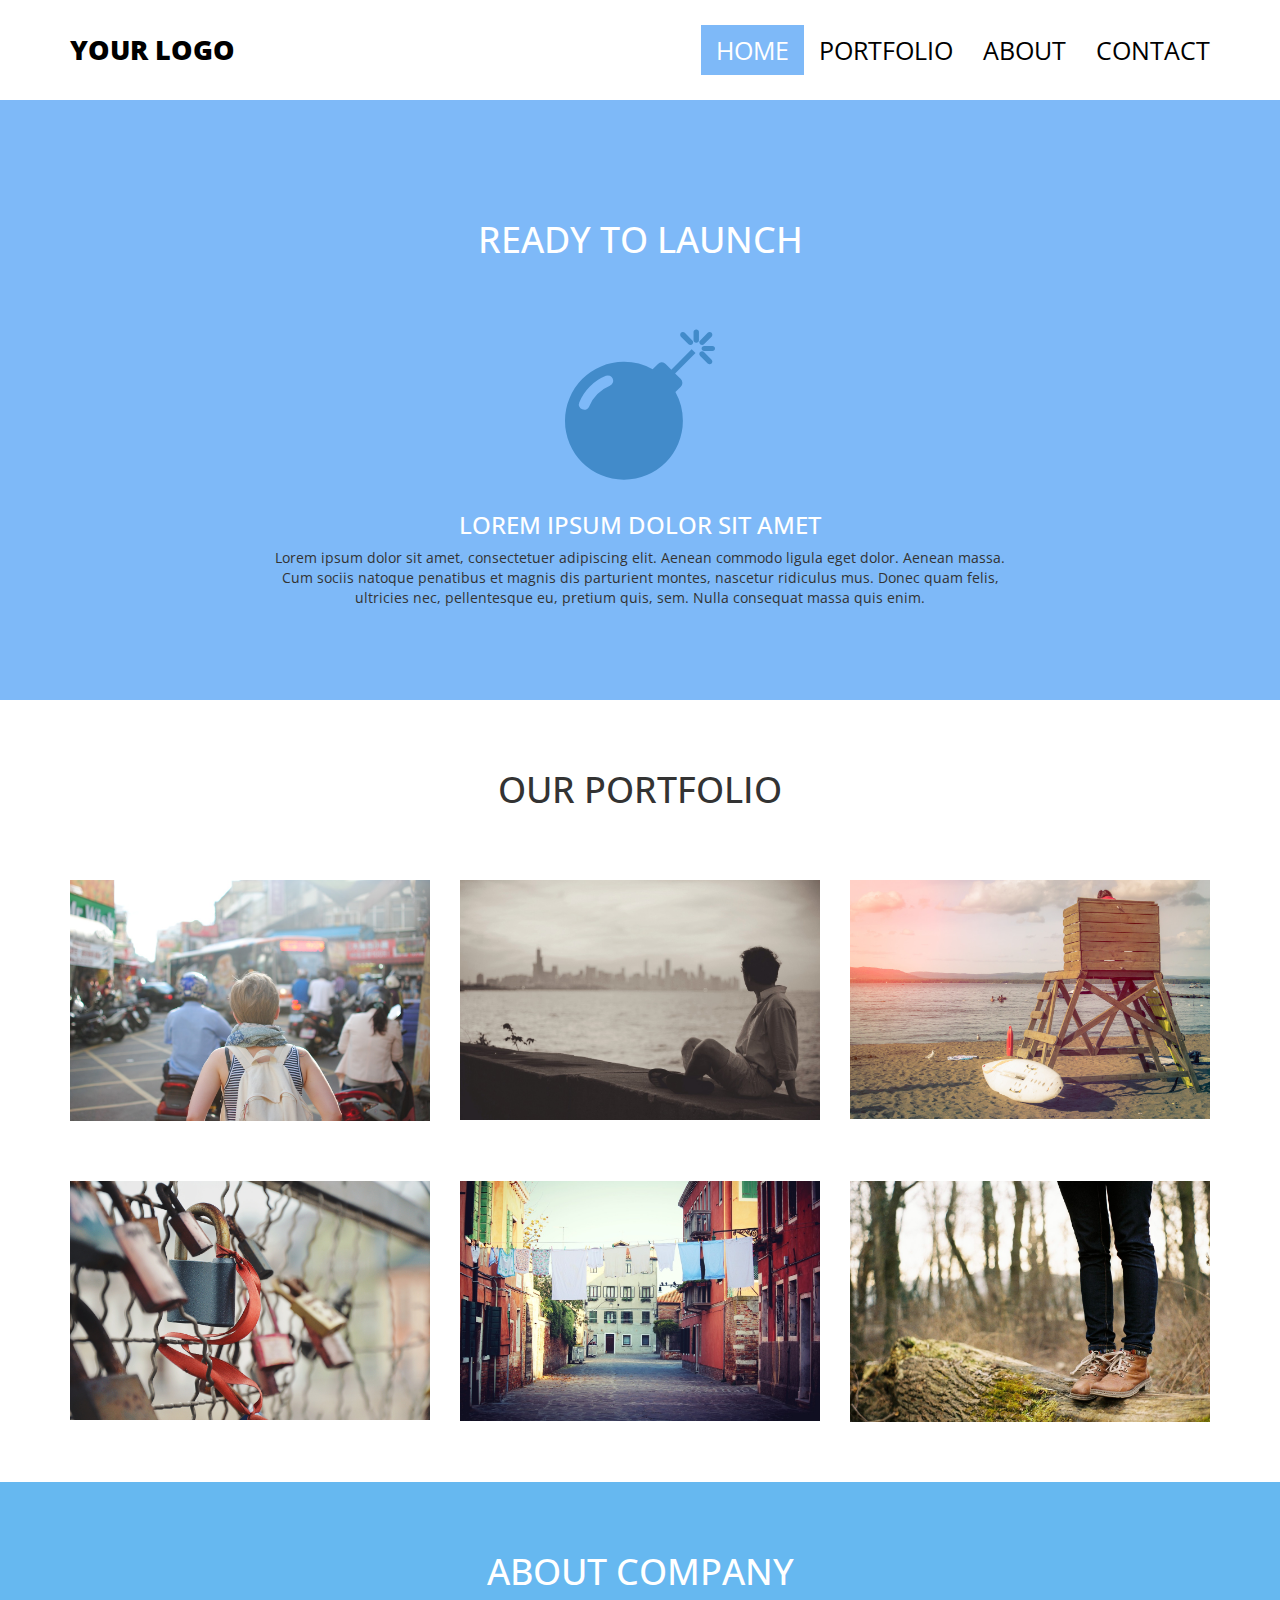
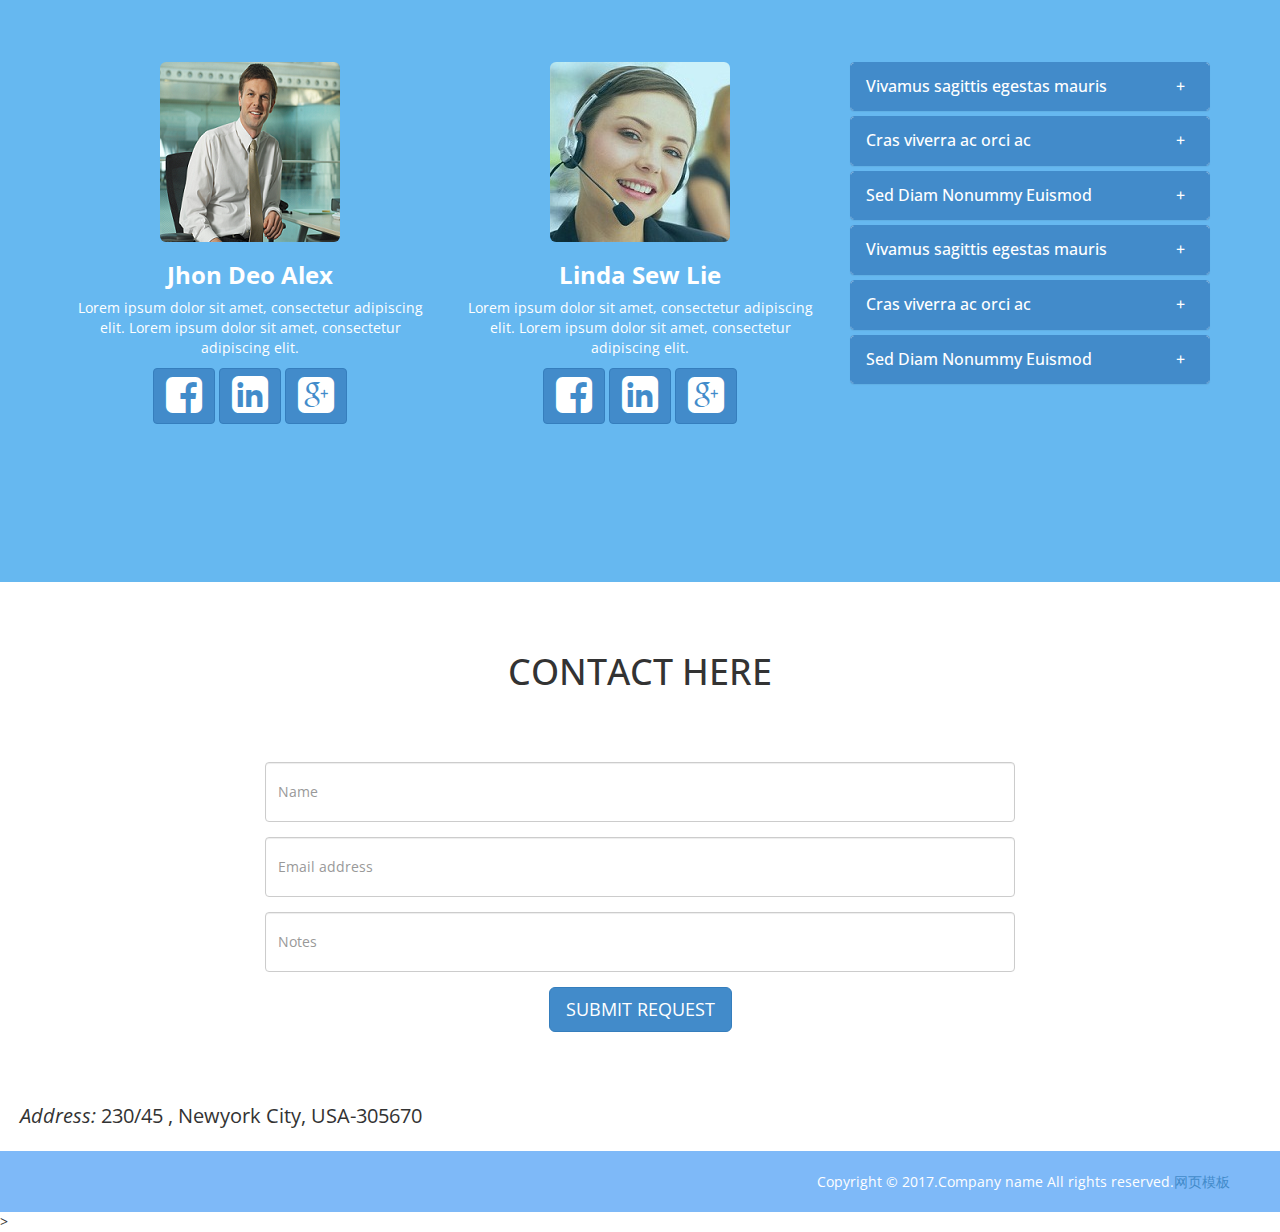
<file: yemzshi/index.html>
﻿<!DOCTYPE html>
<html lang="en">
<head>
<meta charset="utf-8" />
<meta name="viewport" content="width=device-width, initial-scale=1, maximum-scale=1" />
<title>Home</title>
<link href="assets/css/bootstrap.css" rel="stylesheet" />
<link href="assets/font-awesome-4.1.0/css/font-awesome.min.css" rel="stylesheet" />
<link href="assets/css/style.css" rel="stylesheet" />    
<link href='http://fonts.googleapis.com/css?family=Open+Sans' rel='stylesheet' type='text/css' />
</head>
<body data-spy="scroll" data-target=".navbar-fixed-top">

<div class="navbar navbar-inverse navbar-fixed-top scrollclass" >
	<div class="container">
		<div class="navbar-header">
			<button type="button" class="navbar-toggle" data-toggle="collapse" data-target=".navbar-collapse">
				<span class="icon-bar"></span>
				<span class="icon-bar"></span>
				<span class="icon-bar"></span>
			</button>
			<a class="navbar-brand" href="#">YOUR LOGO</a>
		</div>
		<div class="navbar-collapse collapse">
			<ul class="nav navbar-nav navbar-right">
				<li><a href="#home">HOME</a></li>
				
				<li><a href="#portfolio">PORTFOLIO</a></li>
				 <li><a href="#about">ABOUT</a></li>
				 <li><a href="#contact">CONTACT</a></li>
			</ul>
		</div>
	   
	</div>
</div>

   <section id="home" class="text-center">
		<div class="container">
	   <div class="row text-center pad-top" >
		<div class="col-md-12 pad-top-more">
			<h1>Ready to Launch  </h1>
			<a href="#" class="btn btn-lg pad-top">
				<i class="fa fa-bomb fa-5x" ></i>
				</a>
			<h3>Lorem ipsum dolor sit amet </h3>
			<p class="col-md-8 col-md-offset-2">
Lorem ipsum dolor sit amet, consectetuer adipiscing elit. Aenean commodo ligula eget dolor. Aenean massa. Cum sociis natoque penatibus et magnis dis parturient montes, nascetur ridiculus mus. Donec quam felis, ultricies nec, pellentesque eu, pretium quis, sem. Nulla consequat massa quis enim. 
			</p>
			
		</div>
		   
		   </div>
	</div>
   </section>

<section id="portfolio"  >
		<div class="container">
				<div class="row text-center" >
		   <div class="col-md-12">
				<h1>OUR PORTFOLIO </h1>
		   </div>
				 </div>
	   <div class="row text-center pad-top" >
		<div class="col-md-4 col-sm-4 col-xs-12">
			 <a href="#portfolioBig1"  data-toggle="modal">
			<img src="assets/img/portfolio/1.jpg" class="img-responsive " alt="" />
				 </a>
		</div>
			<div class="col-md-4 col-sm-4 col-xs-12">
				<a href="#portfolioBig2"  data-toggle="modal">
			<img src="assets/img/portfolio/2.jpg" class="img-responsive " alt="" />
										 </a>
		</div>
			<div class="col-md-4 col-sm-4 col-xs-12">
				<a href="#portfolioBig3"  data-toggle="modal">
			<img src="assets/img/portfolio/3.jpg" class="img-responsive " alt="" />
										 </a>
		</div>
		   </div>
			 <div class="row text-center pad-top" >
		<div class="col-md-4 col-sm-4 col-xs-12">
			<a href="#portfolioBig4"  data-toggle="modal">
			<img src="assets/img/portfolio/4.jpg" class="img-responsive " alt="" />
									 </a>
		</div>
			<div class="col-md-4 col-sm-4 col-xs-12">
				<a href="#portfolioBig5"  data-toggle="modal">
			<img src="assets/img/portfolio/5.jpg" class="img-responsive " alt="" />
										 </a>
		</div>
			<div class="col-md-4 col-sm-4 col-xs-12">
				<a href="#portfolioBig6"  data-toggle="modal">
			<img src="assets/img/portfolio/6.jpg" class="img-responsive " alt="" />
										 </a>
		</div>
		   </div>
			<div class="pad-top"></div>
			<!--PORFOLIO POPUPS -->
			<div class="modal fade" id="portfolioBig1" tabindex="-1" role="dialog" aria-hidden="true" >
	<div class="modal-content" >
	   
		<div class="container">
			<div class="row">
				<div class="col-md-12">
					<div class="modal-body" >
												   
						<span class="fa fa-scissors fa-3x pull-right"  data-dismiss="modal">CLOSE</span> 
							<hr />
						<h1>YOUR PROJECT TITLE</h1>
						<br />
						<img src="assets/img/portfolio/1.jpg" class="img-responsive " alt="" />
					   
					</div>
				</div>
			</div>
		</div>
	</div>
</div>
			<div class="modal fade" id="portfolioBig2" tabindex="-1" role="dialog" aria-hidden="true" >
	<div class="modal-content" >
	   
		<div class="container">
			<div class="row">
				<div class="col-md-12">
					<div class="modal-body" >
												   
						<span class="fa fa-scissors fa-3x pull-right"  data-dismiss="modal">CLOSE</span> 
							<hr />
						<h1>YOUR PROJECT TITLE</h1>
						<br />
						<img src="assets/img/portfolio/2.jpg" class="img-responsive " alt="" />
					   
					</div>
				</div>
			</div>
		</div>
	</div>
</div>
			<div class="modal fade" id="portfolioBig3" tabindex="-1" role="dialog" aria-hidden="true">
	<div class="modal-content" >
	   
		<div class="container">
			<div class="row">
				<div class="col-md-12">
					<div class="modal-body" >
												   
						<span class="fa fa-scissors fa-3x pull-right"  data-dismiss="modal">CLOSE</span> 
							<hr />
						<h1>YOUR PROJECT TITLE</h1>
						<br />
						<img src="assets/img/portfolio/3.jpg" class="img-responsive " alt="" />
					   
					</div>
				</div>
			</div>
		</div>
	</div>
</div>
			<div class="modal fade" id="portfolioBig4" tabindex="-1" role="dialog" aria-hidden="true" >
	<div class="modal-content" >
	   
		<div class="container">
			<div class="row">
				<div class="col-md-12">
					<div class="modal-body" >
												   
						<span class="fa fa-scissors fa-3x pull-right"  data-dismiss="modal">CLOSE</span> 
							<hr />
						<h1>YOUR PROJECT TITLE</h1>
						<br />
						<img src="assets/img/portfolio/4.jpg" class="img-responsive " alt="" />
					   
					</div>
				</div>
			</div>
		</div>
	</div>
</div>
			<div class="modal fade" id="portfolioBig5" tabindex="-1" role="dialog" aria-hidden="true" >
	<div class="modal-content" >
	   
		<div class="container">
			<div class="row">
				<div class="col-md-12">
					<div class="modal-body" >
												   
						<span class="fa fa-scissors fa-3x pull-right"  data-dismiss="modal">CLOSE</span> 
							<hr />
						<h1>YOUR PROJECT TITLE</h1>
						<br />
						<img src="assets/img/portfolio/5.jpg" class="img-responsive " alt="" />
					   
					</div>
				</div>
			</div>
		</div>
	</div>
</div>
			<div class="modal fade" id="portfolioBig6" tabindex="-1" role="dialog" aria-hidden="true" >
	<div class="modal-content" >
	   
		<div class="container">
			<div class="row">
				<div class="col-md-12">
					<div class="modal-body" >
												   
						<span class="fa fa-scissors fa-3x pull-right"  data-dismiss="modal">CLOSE</span> 
							<hr />
						<h1>YOUR PROJECT TITLE</h1>
						<br />
						<img src="assets/img/portfolio/6.jpg" class="img-responsive " alt="" />
					   
					</div>
				</div>
			</div>
		</div>
	</div>
</div>
	</div>
	</section>
<!--END PORTFOLIO SECTION-->
<!--ABOUT SECTION-->
	<section id="about"  >
		<div class="container">
			 <div class="row text-center" >
		   <div class="col-md-12">
				<h1>ABOUT  COMPANY</h1>
		   </div>
				 </div>
	   <div class="row  pad-top" >
		   <div class="col-md-4 col-sm-4 text-center">
					<img class="img-rounded" src="assets/img/team1.png" alt="" />
					   <h3><strong>Jhon Deo Alex</strong> </h3>
				   <p>
							Lorem ipsum dolor sit amet, consectetur adipiscing elit.
					   Lorem ipsum dolor sit amet, consectetur adipiscing elit.
						</p>
						<a href="#" class="btn btn-primary"><i class="fa fa-facebook-square fa-3x"></i></a>
				 <a href="#" class="btn btn-primary"><i class="fa fa-linkedin-square fa-3x"></i></a>
				 <a href="#" class="btn btn-primary"><i class="fa fa-google-plus-square fa-3x"></i></a>
				</div>

		<div class="col-md-4 col-sm-4 text-center">
					<img class="img-rounded" src="assets/img/team2.jpg" alt="" />
					   <h3><strong>Linda Sew Lie</strong> </h3>
				   <p>
							Lorem ipsum dolor sit amet, consectetur adipiscing elit.
					   Lorem ipsum dolor sit amet, consectetur adipiscing elit.
						</p>
						  <a href="#" class="btn btn-primary"><i class="fa fa-facebook-square fa-3x"></i></a>
				 <a href="#" class="btn btn-primary"><i class="fa fa-linkedin-square fa-3x"></i></a>
				 <a href="#" class="btn btn-primary"><i class="fa fa-google-plus-square fa-3x"></i></a>
				</div>
			 <div class="col-md-4 col-sm-4 ">
				
				 <div class="panel-group" id="accordion">

					<div class="panel panel-primary">
						<div class="panel-heading">
							<h4 class="panel-title">
								<a data-toggle="collapse" data-parent="#accordion" href="#collapse1" class="collapsed">
									Vivamus sagittis egestas mauris
								</a>
							</h4>
						</div>
						<div id="collapse1" class="panel-collapse collapse" >
							<div class="panel-body">
								<p>Lorem ipsum dolor sit amet, consectetur adipiscing elit. Vivamus sagittis egestas mauris ut vehicula. Cras viverra ac orci ac aliquam. Nulla eget condimentum mauris, eget tincidunt est.</p>
							</div>
						</div>
					</div>
					<div class="panel panel-primary">
						<div class="panel-heading">
							<h4 class="panel-title">
								<a data-toggle="collapse" data-parent="#accordion" href="#collapse2" class="collapsed">
								   Cras viverra ac orci ac
								</a>
							</h4>
						</div>
						<div id="collapse2" class="panel-collapse collapse" >
							<div class="panel-body">
								<p>
								   Lorem ipsum dolor sit amet, consectetur adipiscing elit. Vivamus sagittis egestas mauris ut vehicula. Cras viverra ac orci ac aliquam. Nulla eget condimentum mauris, eget tincidunt est.
								</p>
							</div>
						</div>
					</div>
					<div class="panel panel-primary">
						<div class="panel-heading">
							<h4 class="panel-title">
								<a data-toggle="collapse" data-parent="#accordion" href="#collapse3" class="collapsed">
									Sed Diam Nonummy Euismod
								</a>
							</h4>
						</div>
						<div id="collapse3" class="panel-collapse collapse" >
							<div class="panel-body">
								<p>
								   Lorem ipsum dolor sit amet, consectetur adipiscing elit. Vivamus sagittis egestas mauris ut vehicula. Cras viverra ac orci ac aliquam. Nulla eget condimentum mauris, eget tincidunt est.
								</p>
							</div>
						</div>
					</div>
						<div class="panel panel-primary">
						<div class="panel-heading">
							<h4 class="panel-title">
								<a data-toggle="collapse" data-parent="#accordion" href="#collapse4" class="collapsed">
									Vivamus sagittis egestas mauris
								</a>
							</h4>
						</div>
						<div id="collapse4" class="panel-collapse collapse" >
							<div class="panel-body">
								<p>Lorem ipsum dolor sit amet, consectetur adipiscing elit. Vivamus sagittis egestas mauris ut vehicula. Cras viverra ac orci ac aliquam. Nulla eget condimentum mauris, eget tincidunt est.</p>
							</div>
						</div>
					</div>
					<div class="panel panel-primary">
						<div class="panel-heading">
							<h4 class="panel-title">
								<a data-toggle="collapse" data-parent="#accordion" href="#collapse5" class="collapsed">
								   Cras viverra ac orci ac
								</a>
							</h4>
						</div>
						<div id="collapse5" class="panel-collapse collapse" >
							<div class="panel-body">
								<p>
								   Lorem ipsum dolor sit amet, consectetur adipiscing elit. Vivamus sagittis egestas mauris ut vehicula. Cras viverra ac orci ac aliquam. Nulla eget condimentum mauris, eget tincidunt est.
								</p>
							</div>
						</div>
					</div>
					<div class="panel panel-primary">
						<div class="panel-heading">
							<h4 class="panel-title">
								<a data-toggle="collapse" data-parent="#accordion" href="#collapse6" class="collapsed">
									Sed Diam Nonummy Euismod
								</a>
							</h4>
						</div>
						<div id="collapse6" class="panel-collapse collapse" >
							<div class="panel-body">
								<p>
								   Lorem ipsum dolor sit amet, consectetur adipiscing elit. Vivamus sagittis egestas mauris ut vehicula. Cras viverra ac orci ac aliquam. Nulla eget condimentum mauris, eget tincidunt est.
								</p>
							</div>
						</div>
					</div>
				</div>
				</div>
		   
		   </div>
	</div>
	</section>

	 <section id="contact">
		   <div class="container">
				 <div class="row text-center" >
		   <div class="col-md-12">
				<h1>CONTACT HERE</h1>
		   </div>
				 </div>
	   <div class="row text-center pad-top" >
		<div class="col-md-8 col-md-offset-2">
			<div class="row ">
						 <form>
						<div class="col-md-12 ">
							<div class="form-group">
								<input type="text" class="form-control" required="required" placeholder="Name" />
							</div>
						</div>
						<div class="col-md-12">
							<div class="form-group">
								<input type="text" class="form-control" required="required" placeholder="Email address" />
							</div>
						</div>
						<div class="col-md-12">
							<div class="form-group">
								<input type="text" class="form-control" required="required" placeholder="Notes" />
							</div>
						</div>
						<div class="col-md-12">
															   <button type="submit" class="btn btn-primary btn-lg">SUBMIT REQUEST</button>

						</div>
							 </form>
					</div>
		</div>
		   
		   </div>
	</div>
	</section>
 <section>
	  <div class="add">
<i>Address: </i> 230/45 , Newyork City, USA-305670
</div>
	 </section>
	
<div id="footer">Copyright &copy; 2017.Company name All rights reserved.<a target="_blank" href="http://sc.chinaz.com/moban/">&#x7F51;&#x9875;&#x6A21;&#x677F;</a></div>

<script src="assets/plugins/jquery-1.10.2.js"></script>
>
<script src="assets/plugins/bootstrap.js"></script>

<script src="assets/plugins/jquery.easing.min.js"></script>

<script src="assets/js/custom.js"></script>
</body>
</html>
</file>
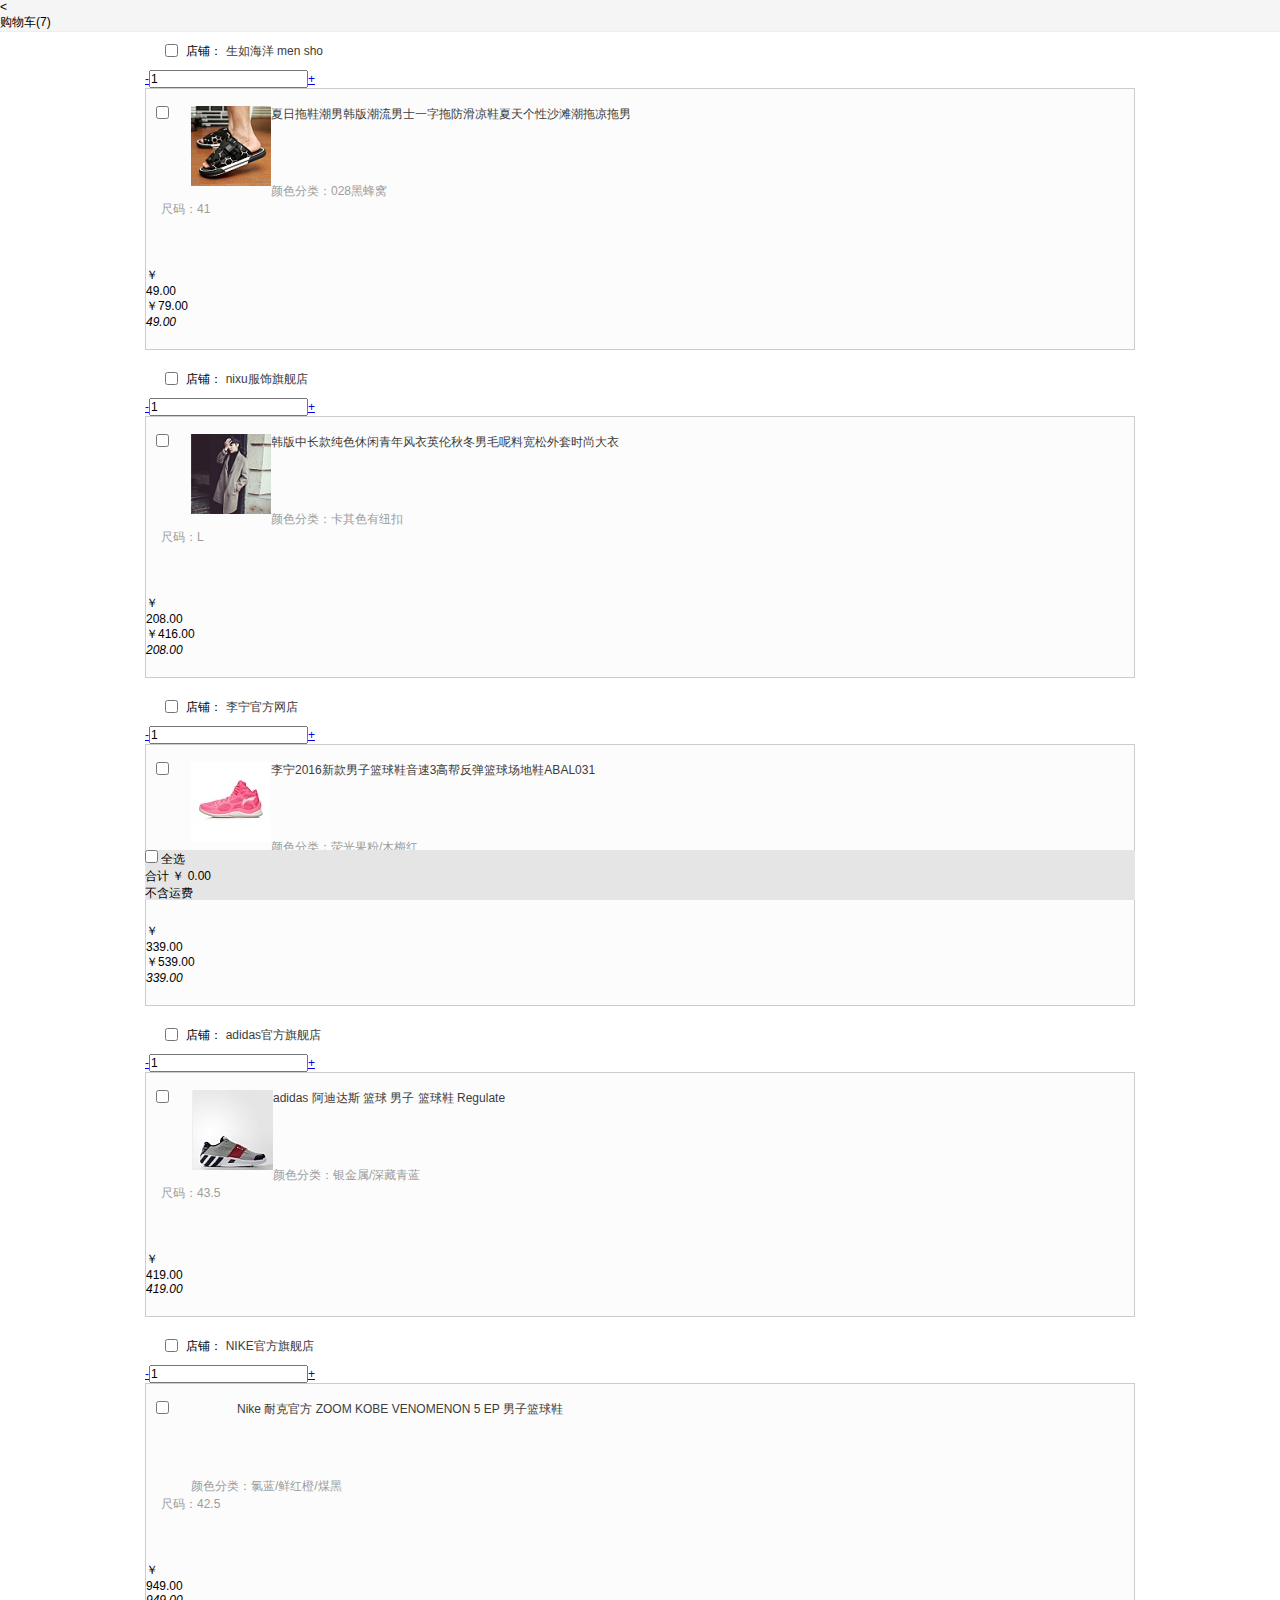
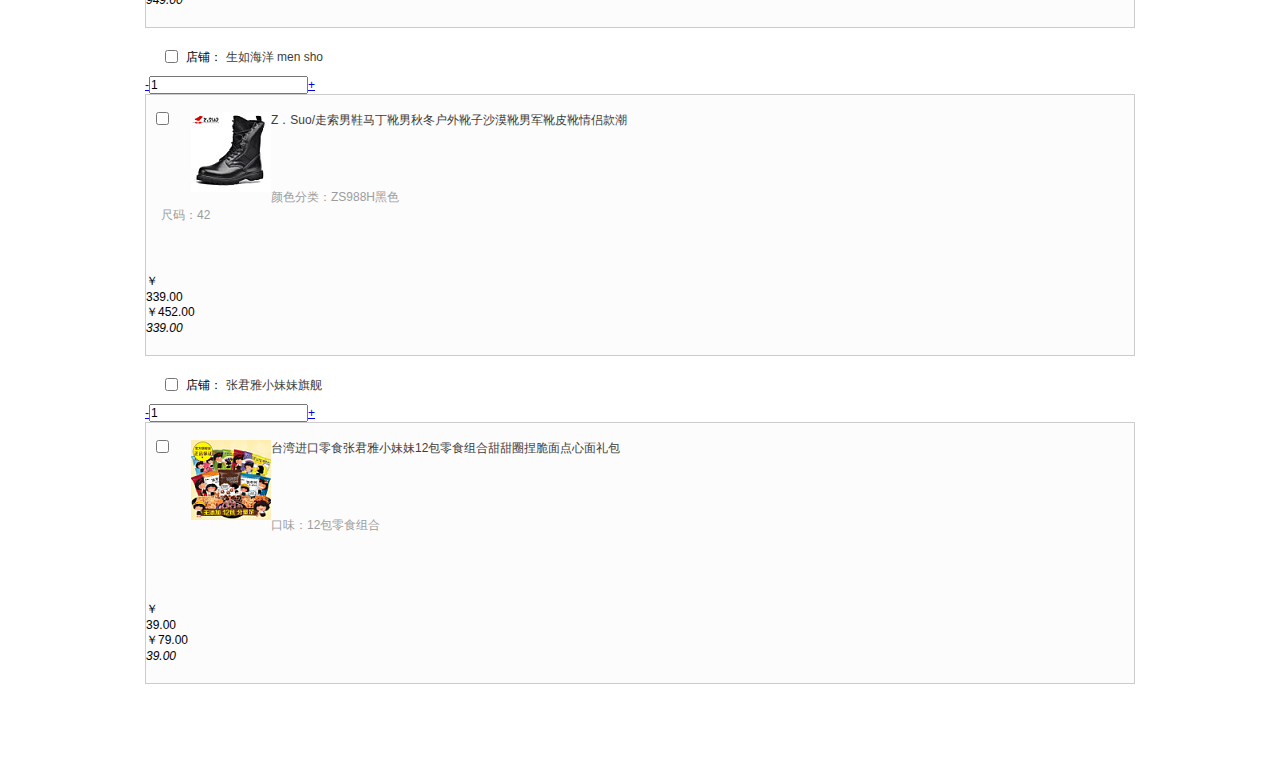
<file: taobaocart/m.taobao.html>
<!DOCTYPE html>
<html lang="en">
<head>
	<meta charset="UTF-8" />
	<meta name='viewport' content="width=device-width,initial-scale=1,user-scalable=no" />
	<title>淘宝网 - 我的购物车</title>
	<link href="css/stylesheets/screen.css" media="screen, projection" rel="stylesheet" type="text/css" />
	<link rel="stylesheet" href="css/stylesheets/mobile.css" media='screen and (max-width:1024px)' />
</head>
<body>
	<div class='main'>
		<div class="site-nav">
			<div class="navLeft"><span><</span></div>
			<div class="navCenter">购物车<span>(7)</span></div>
			<div class="navRight"></div>
		</div>
		<div class="container">
			<div class="content">
				<div class="tbMain">
					<div class='commodityContainer'>
						<div class="mainCommodity">
							<div class="shopInfo1">
								<div class="shopMsg">
									<input type="checkbox" name="shopMsg" id='shopMsg' class='shopMsg-input' autocomplete="off">
									<label for="shopMsg">店铺：
									<a href="#">生如海洋 men sho</a>
								</div>
								<div class="changeCount">
									<a href="#" class="substrCount">-</a><!--
									--><input type="text" value='1' autocomplete="off"><!--
									--><a href="#" class="plusCount">+</a>
								</div>
							</div>
							<div class="commodityInfo">
								<ul>
									<li class='td-chk'>
										<div class="td-inner1">
											<input type="checkbox" name='checkbox' autocomplete="off" >
											</div>
									</li>
									<li class='td-item1'>
											<a href="#" class='boyShoes'>
											</a>
									</li>
									<li class='td-info1'>
										<div class="item-info">
											<div class="item-basis-info">
												<a href="#">夏日拖鞋潮男韩版潮流男士一字拖防滑凉鞋夏天个性沙滩潮拖凉拖男</a>
											</div>
										</div>
										<div class="td-info-msg">
											<p>颜色分类：028黑蜂窝</p>
											<p>尺码：41</p>
										</div>
										<div class="td-innerMoney">
											<span>￥</span><p class='discount'>49.00</p>
											<p class='non-discount'>￥79.00</p>
											<em class='unitPrice'>49.00</em>
										</div>
									</li>
								</ul>
							</div>
						</div>
						<div class="mainCommodity">
							<div class="shopInfo1">
								<div class="shopMsg">
										<input type="checkbox" name="shopMsg" id='chaoyi' class='shopMsg-input' autocomplete="off">
										<label for="chaoyi">店铺：
									<a href="#">nixu服饰旗舰店</a>
								</div>
								<div class="changeCount">
									<a href="#" class="substrCount">-</a><!--
									--><input type="text" value='1' autocomplete="off"><!--
									--><a href="#" class="plusCount">+</a>
								</div>
							</div>
							<div class="commodityInfo">
								<ul>
									<li class='td-chk'>
										<div class="td-inner1">
											<input type="checkbox" name='checkbox' autocomplete="off" >
											</div>
									</li>
									<li class='td-item1'>
											<a href="#" class='fashionClo'>
											</a>
									</li>
									<li class='td-info1'>
										<div class="item-info">
											<div class="item-basis-info">
												<a href="#">韩版中长款纯色休闲青年风衣英伦秋冬男毛呢料宽松外套时尚大衣 </a>
											</div>
										</div>
										<div class="td-info-msg">
											<p>颜色分类：卡其色有纽扣</p>
											<p>尺码：L</p>
										</div>
										<div class="td-innerMoney">
											<span>￥</span><p class='discount'>208.00</p>
											<p class='non-discount'>￥416.00</p>
											<em class='unitPrice'>208.00</em>
										</div>
									</li>
								</ul>
							</div>
						</div>
						<div class="mainCommodity">
							<div class="shopInfo1">
								<div class="shopMsg">
										<input type="checkbox" name="shopMsg" id='lining' class='shopMsg-input' autocomplete="off">
										<label for="lining">店铺：
									<a href="#">李宁官方网店</a>
								</div>
								<div class="changeCount">
									<a href="#" class="substrCount">-</a><!--
									--><input type="text" autocomplete="off" value='1'><!--
									--><a href="#" class="plusCount">+</a>
								</div>
							</div>
							<div class="commodityInfo">
								<ul>
									<li class='td-chk'>
										<div class="td-inner1">
											<input type="checkbox" name='checkbox' autocomplete="off" >
											</div>
									</li>
									<li class='td-item1'>
											<a href="#" class='lining-bas'>
											
											</a>
									</li>
									<li class='td-info1'>
										<div class="item-info">
											<div class="item-basis-info">
												<a href="#"> 李宁2016新款男子篮球鞋音速3高帮反弹篮球场地鞋ABAL031</a>
											</div>
										</div>
										<div class="td-info-msg">
											<p>颜色分类：荧光果粉/木梅红</p>
											<p>尺码：42</p>
										</div>
										<div class="td-innerMoney">
											<span>￥</span><p class='discount'>339.00</p>
											<p class='non-discount'>￥539.00</p>
											<em class='unitPrice'>339.00</em>
										</div>
									</li>
								</ul>
							</div>
						</div>
						<div class="mainCommodity">
							<div class="shopInfo1">
								<div class="shopMsg">
										<input type="checkbox" name="shopMsg" id='adidas' class='shopMsg-input' autocomplete="off">
										<label for="adidas">店铺：
									<a href="#">adidas官方旗舰店</a>
								</div>
								<div class="changeCount">
									<a href="#" class="substrCount">-</a><!--
									--><input type="text" autocomplete="off" value='1'><!--
									--><a href="#" class="plusCount">+</a>
								</div>
							</div>
							<div class="commodityInfo">
								<ul>
									<li class='td-chk'>
										<div class="td-inner1">
											<input type="checkbox" name='checkbox' autocomplete="off" >
											</div>
									</li>
									<li class='td-item1'>
											<a href="#" class='adidas'>
												

											</a>
									</li>
									<li class='td-info1'>
										<div class="item-info">
											<div class="item-basis-info">
												<a href="#"> adidas 阿迪达斯 篮球 男子 篮球鞋 Regulate</a>

											</div>
										</div>
										<div class="td-info-msg">
											<p>颜色分类：银金属/深藏青蓝</p>
											<p>尺码：43.5</p>
										</div>
										<div class="td-innerMoney">
											<span>￥</span><p class='discount'>419.00</p>
											<em class='unitPrice'>419.00</em>
										</div>
									</li>
								</ul>
							</div>
						</div>
						<div class="mainCommodity">
							<div class="shopInfo1">
								<div class="shopMsg">
										<input type="checkbox" name="shopMsg" id='nike' class='shopMsg-input' autocomplete="off">
										<label for="nike">店铺：
									<a href="#">NIKE官方旗舰店</a>
								</div>
								<div class="changeCount">
									<a href="#" class="substrCount">-</a><!--
									--><input type="text" autocomplete="off" value='1'><!--
									--><a href="#" class="plusCount">+</a>
								</div>
							</div>
							<div class="commodityInfo">
								<ul>
									<li class='td-chk'>
										<div class="td-inner1">
											<input type="checkbox" name='checkbox' autocomplete="off" >
											</div>
									</li>
									<li class='td-item1'>
											<a href="#" class='nike'>
											</a>
									</li>
									<li class='td-info1'>
										<div class="item-info">
											<div class="item-basis-info">
												<a href="#"> Nike 耐克官方 ZOOM KOBE VENOMENON 5 EP 男子篮球鞋</a>
											</div>
										</div>
										<div class="td-info-msg">
											<p>颜色分类：氯蓝/鲜红橙/煤黑</p>
											<p>尺码：42.5</p>
										</div>
										<div class="td-innerMoney">
											<span>￥</span><p class='discount'>949.00</p>
											<em class='unitPrice'>949.00</em>
										</div>
									</li>
								</ul>
							</div>
						</div>
						<div class="mainCommodity">
							<div class="shopInfo1">
								<div class="shopMsg">
										<input type="checkbox" name="shopMsg" id='changxue' class='shopMsg-input' autocomplete="off">
										<label for="changxue">店铺：
									<a href="#">生如海洋 men sho</a>
								</div>
								<div class="changeCount">
									<a href="#" class="substrCount">-</a><!--
									--><input type="text" autocomplete="off" value= '1'><!--
									--><a href="#" class="plusCount">+</a>
								</div>
							</div>
							<div class="commodityInfo">
								<ul>
									<li class='td-chk'>
										<div class="td-inner1">
											<input type="checkbox" name='checkbox' autocomplete="off" >
											</div>
									</li>
									<li class='td-item1'>
											<a href="#" class='xuezi'>
											</a>
									</li>
									<li class='td-info1'>
										<div class="item-info">
											<div class="item-basis-info">
												<a href="#"> Z．Suo/走索男鞋马丁靴男秋冬户外靴子沙漠靴男军靴皮靴情侣款潮</a>

											</div>
										</div>
										<div class="td-info-msg">
											<p>颜色分类：ZS988H黑色</p>
											<p>尺码：42</p>
										</div>
										<div class="td-innerMoney">
											<span>￥</span><p class='discount'>339.00</p>
											<p class='non-discount'>￥452.00</p>
											<em class='unitPrice'>339.00</em>
										</div>
									</li>
								</ul>
							</div>
						</div>
						<div class="mainCommodity">
							<div class="shopInfo1">
								<div class="shopMsg">
										<input type="checkbox" name="shopMsg" id='zhangjunya' class='shopMsg-input' autocomplete="off">
										<label for="zhangjunya">店铺：
									<a href="#">张君雅小妹妹旗舰</a>
								</div>
								<div class="changeCount">
									<a href="#" class="substrCount">-</a><!--
									--><input type="text" autocomplete="off" value='1'><!--
									--><a href="#" class="plusCount">+</a>
								</div>
							</div>
							<div class="commodityInfo">
								<ul>
									<li class='td-chk'>
										<div class="td-inner1">
											<input type="checkbox" name='checkbox' autocomplete="off" >
											</div>
									</li>
									<li class='td-item1'>
											<a href="#" class='zhangjunya'>
											</a>
									</li>
									<li class='td-info1'>
										<div class="item-info">
											<div class="item-basis-info">
												<a href="#"> 台湾进口零食张君雅小妹妹12包零食组合甜甜圈捏脆面点心面礼包</a>
											</div>
										</div>
										<div class="td-info-msg">
											<p>口味：12包零食组合</p>
										</div>
										<div class="td-innerMoney">
											<span>￥</span><p class='discount'>39.00</p>
											<p class='non-discount'>￥79.00</p>
											<em class='unitPrice'>39.00</em>
										</div>
									</li>
								</ul>
							</div>
						</div>
					</div>
				</div>
			</div>
			<div class="footer">
				<div class="all-selected1">
					<input type="checkbox" name='all-selected' id='all-selected' class='allSelected2' autocomplete="off">
					<label for="all-selected">全选</label>
				</div>
				<div class="totalNum">
					<p class='quantity'>
						<span class='totalAccount'>合计</span>
						<span class='moneySym'>￥</span>
						<span class='total-sum'>0.00</span>
					</p>
					<p>不含运费</p>
				</div>
				<div class="btn-area1">
					<a href="#">结 算 (<span class='totalSum'>0</span>)</a>
				</div>
			</div>
		</div>
	</div>

	<script src='scripts/jquery-2.2.1.min.js'></script>
	<script src='scripts/myOrder.js'></script>
</body>
</html>
</file>
<file: yemzshi/assets/css/style.css>
﻿/* =============================================================
   GENERAL STYLES
 ============================================================ */
body {
    font-family: 'Open Sans', sans-serif;
   
}
.pad-top {
    padding-top:60px;
}
.pad-top-more {
    padding-top:90px;
}
.text-center {
    text-align:center;
}
/*JUST ADDED PADDING IN SECTIONS OF TEMPLATE */
section {
    padding-top:50px;
}
/* ADDED PADDING IN NAVBAR */
.navbar {
    padding:25px;
     -webkit-transition: background .8s ease-out,padding .8s ease-out;
        -moz-transition: background .8s ease-out,padding .8s ease-out;
        transition: background .8s ease-out,padding .8s ease-out;
}
/* CLASS FOR REMOVING PADDING IN NAVBAR*/
.navbar-pad-original {
      padding:5px;
}
/*========================================
    NAV BAR
    ======================================*/
.navbar-inverse .navbar-nav > li > a {
color: #000;
}
.navbar-inverse {
background-color: #FFF;
border-color: #7eb9f8;
font-size: 25px;
}
.navbar-inverse .navbar-nav > li > a:hover, .navbar-inverse .navbar-nav > li > a:focus {
color: #000000;
background-color: transparent;
}
.navbar-inverse .navbar-brand {
color: #000;
font-size: 27px;
font-weight: 900;
}
.navbar-inverse:hover .navbar-brand:hover {
color: #000;
}
.navbar-toggle {
    background-color: black;
}
/*CHANGING COLOR  SCROLLSPY ON LINK ACTIVE  */
.navbar-inverse .navbar-nav > .active > a, .navbar-inverse .navbar-nav > .active > a:hover, .navbar-inverse .navbar-nav > .active > a:focus {
color: #fff;
background-color: #7eb9f8;
}
.copyrights{
	text-indent:-9999px;
	height:0;
	line-height:0;
	font-size:0;
	overflow:hidden;
}
/*========================================
    HOME SECTION
    ======================================*/
#home {
min-height:700px;
background-color:#7eb9f8;
}
    #home h1,#home h3 {
        color:#fff;
        text-transform:uppercase;
    }
    #home a i {
        display:table;
        font-size:150px;
    
}
/*========================================
    ABOUT SECTION
    ======================================*/
#about {
background-color: #66B8F0;
color: #fff;
min-height:700px;
}
.panel > .panel-heading {
position: relative;
padding: 15px;
}
.panel-title > a.collapsed:after {
content: '+';
position: absolute;
right: 24px;
}

.panel-title > a:after {
 content: '-';
position: absolute;
right: 24px;

}
.panel {
color:#000;
}

 /*========================================
    PORTFOLIO SECTION
    ======================================*/
 

#portfolio {
    z-index: 2;
    
}

.portfolio-modal .modal-content {
    padding: 100px 0;
    min-height: 100%;
    border: 0;
    border-radius: 0;
    text-align: center;
    background-clip: border-box;
    -webkit-box-shadow: none;
    box-shadow: none;
}


.portfolio-modal .modal-content img {
    margin-bottom: 30px;
}

.modal-body span {
    cursor:pointer;
    color:#66B8F0;
}
/*========================================
    CONTACT SECTION
    ======================================*/
#contact {
    min-height:400px;
    }
#contact .form-control {
    height:60px;
}
.cnt {
width: 100%;
min-height: 350px;
border: 1px solid #e1e1e1;
}
.add {
font-size:20px;
padding:20px;
}
/*========================================
    FOOTER SECTION
    ======================================*/
#footer {

background-color:#7eb9f8;
color: #fff;
padding: 20px 50px 20px 50px;
text-align: right;
border-top: 1px solid #7eb9f8;
}
</file>
<file: taobaocart/css/stylesheets/screen.css>
/* Welcome to Compass.
 * In this file you should write your main styles. (or centralize your imports)
 * Import this file using the following HTML or equivalent:
 * <link href="/stylesheets/screen.css" media="screen, projection" rel="stylesheet" type="text/css" /> */
/*! normalize.css v3.0.0 | MIT License | git.io/normalize */
/*! normalize.css v3.0.0 | HTML5 Display Definitions | MIT License | git.io/normalize */
/* line 9, E:/Ruby/Ruby23-x64/lib/ruby/gems/2.3.0/gems/compass-normalize-1.5/stylesheets/normalize/_html5.scss */
article,
aside,
details,
figcaption,
figure,
footer,
header,
hgroup,
main,
nav,
section,
summary {
  display: block;
}

/* line 29, E:/Ruby/Ruby23-x64/lib/ruby/gems/2.3.0/gems/compass-normalize-1.5/stylesheets/normalize/_html5.scss */
audio,
canvas,
progress,
video {
  display: inline-block;
  vertical-align: baseline;
}

/* line 40, E:/Ruby/Ruby23-x64/lib/ruby/gems/2.3.0/gems/compass-normalize-1.5/stylesheets/normalize/_html5.scss */
audio:not([controls]) {
  display: none;
  height: 0;
}

/* line 47, E:/Ruby/Ruby23-x64/lib/ruby/gems/2.3.0/gems/compass-normalize-1.5/stylesheets/normalize/_html5.scss */
[hidden],
template {
  display: none;
}

/*! normalize.css v3.0.0 | Base | MIT License | git.io/normalize */
/* line 11, E:/Ruby/Ruby23-x64/lib/ruby/gems/2.3.0/gems/compass-normalize-1.5/stylesheets/normalize/_base.scss */
html {
  font-family: sans-serif;
  -webkit-text-size-adjust: 100%;
  -ms-text-size-adjust: 100%;
}

/* line 19, E:/Ruby/Ruby23-x64/lib/ruby/gems/2.3.0/gems/compass-normalize-1.5/stylesheets/normalize/_base.scss */
body {
  margin: 0;
}

/*! normalize.css v3.0.0 | Links | MIT License | git.io/normalize */
/* line 9, E:/Ruby/Ruby23-x64/lib/ruby/gems/2.3.0/gems/compass-normalize-1.5/stylesheets/normalize/_links.scss */
a {
  background: transparent;
}

/* line 15, E:/Ruby/Ruby23-x64/lib/ruby/gems/2.3.0/gems/compass-normalize-1.5/stylesheets/normalize/_links.scss */
a:active,
a:hover {
  outline: 0;
}

/*! normalize.css v3.0.0 | Typography | MIT License | git.io/normalize */
/* line 9, E:/Ruby/Ruby23-x64/lib/ruby/gems/2.3.0/gems/compass-normalize-1.5/stylesheets/normalize/_typography.scss */
abbr[title] {
  border-bottom: 1px dotted;
}

/* line 15, E:/Ruby/Ruby23-x64/lib/ruby/gems/2.3.0/gems/compass-normalize-1.5/stylesheets/normalize/_typography.scss */
b,
strong {
  font-weight: bold;
}

/* line 22, E:/Ruby/Ruby23-x64/lib/ruby/gems/2.3.0/gems/compass-normalize-1.5/stylesheets/normalize/_typography.scss */
dfn {
  font-style: italic;
}

/* line 29, E:/Ruby/Ruby23-x64/lib/ruby/gems/2.3.0/gems/compass-normalize-1.5/stylesheets/normalize/_typography.scss */
h1 {
  font-size: 2em;
  margin: 0.67em 0;
}

/* line 36, E:/Ruby/Ruby23-x64/lib/ruby/gems/2.3.0/gems/compass-normalize-1.5/stylesheets/normalize/_typography.scss */
mark {
  background: #ff0;
  color: #000;
}

/* line 43, E:/Ruby/Ruby23-x64/lib/ruby/gems/2.3.0/gems/compass-normalize-1.5/stylesheets/normalize/_typography.scss */
small {
  font-size: 80%;
}

/* line 49, E:/Ruby/Ruby23-x64/lib/ruby/gems/2.3.0/gems/compass-normalize-1.5/stylesheets/normalize/_typography.scss */
sub,
sup {
  font-size: 75%;
  line-height: 0;
  position: relative;
  vertical-align: baseline;
}

/* line 57, E:/Ruby/Ruby23-x64/lib/ruby/gems/2.3.0/gems/compass-normalize-1.5/stylesheets/normalize/_typography.scss */
sup {
  top: -0.5em;
}

/* line 61, E:/Ruby/Ruby23-x64/lib/ruby/gems/2.3.0/gems/compass-normalize-1.5/stylesheets/normalize/_typography.scss */
sub {
  bottom: -0.25em;
}

/*! normalize.css v3.0.0 | Embedded Content | MIT License | git.io/normalize */
/* line 9, E:/Ruby/Ruby23-x64/lib/ruby/gems/2.3.0/gems/compass-normalize-1.5/stylesheets/normalize/_embeds.scss */
img {
  border: 0;
}

/* line 15, E:/Ruby/Ruby23-x64/lib/ruby/gems/2.3.0/gems/compass-normalize-1.5/stylesheets/normalize/_embeds.scss */
svg:not(:root) {
  overflow: hidden;
}

/*! normalize.css v3.0.0 | Figures | MIT License | git.io/normalize */
/* line 9, E:/Ruby/Ruby23-x64/lib/ruby/gems/2.3.0/gems/compass-normalize-1.5/stylesheets/normalize/_groups.scss */
figure {
  margin: 1em 40px;
}

/* line 15, E:/Ruby/Ruby23-x64/lib/ruby/gems/2.3.0/gems/compass-normalize-1.5/stylesheets/normalize/_groups.scss */
hr {
  -moz-box-sizing: content-box;
  box-sizing: content-box;
  height: 0;
}

/* line 23, E:/Ruby/Ruby23-x64/lib/ruby/gems/2.3.0/gems/compass-normalize-1.5/stylesheets/normalize/_groups.scss */
pre {
  overflow: auto;
}

/* line 29, E:/Ruby/Ruby23-x64/lib/ruby/gems/2.3.0/gems/compass-normalize-1.5/stylesheets/normalize/_groups.scss */
code,
kbd,
pre,
samp {
  font-family: monospace, monospace;
  font-size: 1em;
}

/*! normalize.css v3.0.0 | Forms | MIT License | git.io/normalize */
/* line 15, E:/Ruby/Ruby23-x64/lib/ruby/gems/2.3.0/gems/compass-normalize-1.5/stylesheets/normalize/_forms.scss */
button,
input,
optgroup,
select,
textarea {
  color: inherit;
  font: inherit;
  margin: 0;
}

/* line 27, E:/Ruby/Ruby23-x64/lib/ruby/gems/2.3.0/gems/compass-normalize-1.5/stylesheets/normalize/_forms.scss */
button {
  overflow: visible;
}

/* line 36, E:/Ruby/Ruby23-x64/lib/ruby/gems/2.3.0/gems/compass-normalize-1.5/stylesheets/normalize/_forms.scss */
button,
select {
  text-transform: none;
}

/* line 47, E:/Ruby/Ruby23-x64/lib/ruby/gems/2.3.0/gems/compass-normalize-1.5/stylesheets/normalize/_forms.scss */
button,
html input[type="button"],
input[type="reset"],
input[type="submit"] {
  -webkit-appearance: button;
  cursor: pointer;
}

/* line 57, E:/Ruby/Ruby23-x64/lib/ruby/gems/2.3.0/gems/compass-normalize-1.5/stylesheets/normalize/_forms.scss */
button[disabled],
html input[disabled] {
  cursor: default;
}

/* line 64, E:/Ruby/Ruby23-x64/lib/ruby/gems/2.3.0/gems/compass-normalize-1.5/stylesheets/normalize/_forms.scss */
button::-moz-focus-inner,
input::-moz-focus-inner {
  border: 0;
  padding: 0;
}

/* line 73, E:/Ruby/Ruby23-x64/lib/ruby/gems/2.3.0/gems/compass-normalize-1.5/stylesheets/normalize/_forms.scss */
input {
  line-height: normal;
}

/* line 83, E:/Ruby/Ruby23-x64/lib/ruby/gems/2.3.0/gems/compass-normalize-1.5/stylesheets/normalize/_forms.scss */
input[type="checkbox"],
input[type="radio"] {
  box-sizing: border-box;
  padding: 0;
}

/* line 93, E:/Ruby/Ruby23-x64/lib/ruby/gems/2.3.0/gems/compass-normalize-1.5/stylesheets/normalize/_forms.scss */
input[type="number"]::-webkit-inner-spin-button,
input[type="number"]::-webkit-outer-spin-button {
  height: auto;
}

/* line 102, E:/Ruby/Ruby23-x64/lib/ruby/gems/2.3.0/gems/compass-normalize-1.5/stylesheets/normalize/_forms.scss */
input[type="search"] {
  -webkit-appearance: textfield;
  -moz-box-sizing: content-box;
  -webkit-box-sizing: content-box;
  box-sizing: content-box;
}

/* line 113, E:/Ruby/Ruby23-x64/lib/ruby/gems/2.3.0/gems/compass-normalize-1.5/stylesheets/normalize/_forms.scss */
input[type="search"]::-webkit-search-cancel-button,
input[type="search"]::-webkit-search-decoration {
  -webkit-appearance: none;
}

/* line 120, E:/Ruby/Ruby23-x64/lib/ruby/gems/2.3.0/gems/compass-normalize-1.5/stylesheets/normalize/_forms.scss */
fieldset {
  border: 1px solid #c0c0c0;
  margin: 0 2px;
  padding: 0.35em 0.625em 0.75em;
}

/* line 129, E:/Ruby/Ruby23-x64/lib/ruby/gems/2.3.0/gems/compass-normalize-1.5/stylesheets/normalize/_forms.scss */
legend {
  border: 0;
  padding: 0;
}

/* line 136, E:/Ruby/Ruby23-x64/lib/ruby/gems/2.3.0/gems/compass-normalize-1.5/stylesheets/normalize/_forms.scss */
textarea {
  overflow: auto;
}

/* line 143, E:/Ruby/Ruby23-x64/lib/ruby/gems/2.3.0/gems/compass-normalize-1.5/stylesheets/normalize/_forms.scss */
optgroup {
  font-weight: bold;
}

/*! normalize.css v3.0.0 | Tables | MIT License | git.io/normalize */
/* line 9, E:/Ruby/Ruby23-x64/lib/ruby/gems/2.3.0/gems/compass-normalize-1.5/stylesheets/normalize/_tables.scss */
table {
  border-collapse: collapse;
  border-spacing: 0;
}

/* line 14, E:/Ruby/Ruby23-x64/lib/ruby/gems/2.3.0/gems/compass-normalize-1.5/stylesheets/normalize/_tables.scss */
td,
th {
  padding: 0;
}

/* line 160, icons/*.png */
.icons-sprite, .commodityInfo .boyShoes, .commodityInfo .fashionClo, .commodityInfo .lining-bas, .commodityInfo .adidas, .commodityInfo .Nike, .commodityInfo .xuezi, .commodityInfo .zhangjunya, .commodityInfo .bandCard, .commodityInfo .sevenDay, .commodityInfo .guarantee {
  background-image: url('../images/icons-s2205f6ae3b.png');
  background-repeat: no-repeat;
}

/* line 10, ../sass/screen.scss */
* {
  margin: 0;
  padding: 0;
  font-size: 12px;
}

/* line 16, ../sass/screen.scss */
input {
  outline: none;
}

/* line 20, ../sass/screen.scss */
.container, .site-nav, .nav, .tbBar, .commodityColumn, .shopInfo, .commodityInfo, .commodityInfo ul {
  *zoom: 1;
}
/* line 38, E:/Ruby/Ruby23-x64/lib/ruby/gems/2.3.0/gems/compass-core-1.0.3/stylesheets/compass/utilities/general/_clearfix.scss */
.container:after, .site-nav:after, .nav:after, .tbBar:after, .commodityColumn:after, .shopInfo:after, .commodityInfo:after, .commodityInfo ul:after {
  content: "";
  display: table;
  clear: both;
}

/* line 23, ../sass/screen.scss */
.nav, .header {
  width: 990px;
}

/* line 26, ../sass/screen.scss */
.nav-left, .nav-right, .nav-myTao-nav, .list ul, .switch-cart, .commodityInfo ul {
  list-style: none;
}

/* line 29, ../sass/screen.scss */
.nav-left .nav-account, .nav-left .nav-msg, .nav-left .nav-hangon, .nav-right .nav-index, .nav-right .nav-myTao, .nav-myTao-nav a, .nav-collection, .nav-sellCenter, .nav-contact {
  text-decoration: none;
  color: #6c6c6c;
}
/* line 32, ../sass/screen.scss */
.nav-left .nav-account:hover, .nav-left .nav-msg:hover, .nav-left .nav-hangon:hover, .nav-right .nav-index:hover, .nav-right .nav-myTao:hover, .nav-myTao-nav a:hover, .nav-collection:hover, .nav-sellCenter:hover, .nav-contact:hover {
  color: #FF3E00;
}

/* line 36, ../sass/screen.scss */
.btn-switch-href em, .btn-switch-href span.number {
  font-size: 16px;
}

/* line 39, ../sass/screen.scss */
.nav-right .nav-myTao::after, .nav-collection::after, .nav-sellCenter::after, .nav-contact::after, .commodityInfo .td-price .promotionIcon {
  content: "";
  border: 4px solid transparent;
  border-top-color: #6c6c6c;
  display: inline-block;
  position: relative;
  margin-left: 4px;
}

/* line 47, ../sass/screen.scss */
.commodityInfo .td-price .promotion:hover .promotionIcon {
  content: "";
  border: 4px solid transparent;
  border-bottom-color: #6c6c6c;
  display: inline-block;
  position: relative;
  margin-left: 4px;
}

/* line 55, ../sass/screen.scss */
.th-chk, .commodityInfo .td-chk, .th-inner, .commodityInfo .td-item, .th-space, .commodityInfo .td-info, .th-price, .th-amount, .commodityInfo .td-price, .commodityInfo .td-amount, .th-sum, .commodityInfo .td-sum, .th-operation, .commodityInfo .td-operation {
  float: left;
}

/* line 58, ../sass/screen.scss */
.main {
  width: 100%;
}

/* line 61, ../sass/screen.scss */
.container {
  margin-left: auto;
  margin-right: auto;
  width: 990px;
  margin-bottom: 70px;
}

/* line 69, ../sass/screen.scss */
.site-nav {
  background: #f5f5f5 scroll no-repeat 0 0;
  width: 100%;
  border-bottom: 1px solid #eee;
}

/* line 76, ../sass/screen.scss */
.nav {
  margin: 0 auto;
  height: 35px;
  line-height: 35px;
}

/* line 84, ../sass/screen.scss */
.nav-left {
  float: left;
}
/* line 87, ../sass/screen.scss */
.nav-left li {
  float: left;
  padding: 0 10px;
}
/* line 94, ../sass/screen.scss */
.nav-left .nav-msg {
  color: #111;
}
/* line 97, ../sass/screen.scss */
.nav-left .nav-msg::before {
  content: url("../images/icons/message.png");
  margin-right: 4px;
}

/* line 107, ../sass/screen.scss */
.nav-right {
  float: right;
}
/* line 110, ../sass/screen.scss */
.nav-right li {
  float: left;
}
/* line 113, ../sass/screen.scss */
.nav-right a {
  display: block;
  padding: 0 15px;
}
/* line 117, ../sass/screen.scss */
.nav-right .nav-index {
  color: #F22E00;
}

/* line 129, ../sass/screen.scss */
.nav-myTao-nav {
  display: none;
  padding: 8px 0;
  z-index: 2;
  position: absolute;
  background-color: #fff;
  border: 1px solid #eee;
  border-top-width: 0;
}
/* line 138, ../sass/screen.scss */
.nav-myTao-nav a {
  display: block;
  line-height: 28px;
  padding: 0 12px;
}
/* line 143, ../sass/screen.scss */
.nav-myTao-nav a:hover {
  color: #6c6c6c;
  background-color: #f5f5f5;
}

/* line 151, ../sass/screen.scss */
.nav-collection::before {
  content: url("../images/icons/star_gray.png");
  margin-right: 5px;
}
/* line 160, ../sass/screen.scss */
.nav-collection:hover::before {
  content: url("../images/icons/star-orange.png");
}

/* line 180, ../sass/screen.scss */
.header {
  margin: 0 auto;
  height: 35px;
  padding: 20px 0 40px;
}
/* line 185, ../sass/screen.scss */
.header a {
  display: block;
  float: left;
}
/* line 188, ../sass/screen.scss */
.header a::before {
  content: url("../images/icons/taobao-icon.png");
}

/* line 196, ../sass/screen.scss */
.header-search {
  float: right;
  position: relative;
}
/* line 199, ../sass/screen.scss */
.header-search input {
  float: left;
  -moz-box-sizing: border-box;
  -webkit-box-sizing: border-box;
  box-sizing: border-box;
  width: 400px;
  height: 35px;
  border: 3px solid #ff5000;
  padding-left: 8px;
  font-size: 1.3em;
}
/* line 208, ../sass/screen.scss */
.header-search button {
  float: left;
  -moz-box-sizing: border-box;
  -webkit-box-sizing: border-box;
  box-sizing: border-box;
  height: 35px;
  color: #fff;
  margin-left: -1px;
  width: 90px;
  border: 0;
  background-color: #FF4400;
  font-size: 1.6em;
}

/* line 221, ../sass/screen.scss */
.list {
  display: none;
  border: 1px solid #ccc;
  border-top-width: 0;
  width: 487px;
  z-index: 2;
  background-color: #fff;
}
/* line 232, ../sass/screen.scss */
.list li {
  font-size: 1.3em;
  cursor: pointer;
  padding: 4px 0 4px 4px;
}
/* line 236, ../sass/screen.scss */
.list li:hover {
  background-color: #F5FFF7;
}

/* line 242, ../sass/screen.scss */
.tbBar {
  overflow: hidden;
  position: relative;
  z-index: 0;
}

/* line 249, ../sass/screen.scss */
.switch-cart {
  height: 33px;
}

/* line 254, ../sass/screen.scss */
.btn-switch-cart {
  cursor: pointer;
  float: left;
  font-weight: 700;
  height: 18px;
  line-height: 1.1;
  margin-left: -1px;
  padding: 0 0 15px;
  text-align: center;
}

/* line 264, ../sass/screen.scss */
.switch-cart-0 {
  padding-left: 15px;
}

/* line 267, ../sass/screen.scss */
.switch-cart-1, .switch-cart-2 {
  padding-left: 25px;
}

/* line 270, ../sass/screen.scss */
.switch-cart-2 {
  cursor: not-allowed;
  padding-right: 25px;
}

/* line 275, ../sass/screen.scss */
.btn-switch-href {
  text-decoration: none;
  color: #FF4400;
}
/* line 278, ../sass/screen.scss */
.btn-switch-href em {
  margin-right: 3px;
  font-style: normal;
}
/* line 283, ../sass/screen.scss */
.btn-switch-href span.number {
  color: #ff4400;
  font-weight: normal;
  font-size: 12px;
}
/* line 289, ../sass/screen.scss */
.btn-switch-href span.pipe {
  width: 1px;
  height: 12px;
  display: inline-block;
  margin-left: 20px;
  background-color: #e8e8e8;
}
/* line 295, ../sass/screen.scss */
.btn-switch-href span.pipe.pipe-display {
  display: none;
}

/* line 300, ../sass/screen.scss */
.btn-switch-color {
  color: #3c3c3c;
}

/* line 304, ../sass/screen.scss */
.cart-sum {
  position: absolute;
  top: 0;
  right: 0;
  height: 25px;
  line-height: 25px;
}
/* line 310, ../sass/screen.scss */
.cart-sum .price {
  color: #f40;
  font-weight: 700;
  margin-right: 5px;
}
/* line 315, ../sass/screen.scss */
.cart-sum .total-symbol {
  font-size: 14px;
  font-weight: bold;
}
/* line 319, ../sass/screen.scss */
.cart-sum .submit-btn {
  text-decoration: none;
  display: inline-block;
  width: 55px;
  text-align: center;
  color: #fff;
  -moz-border-radius: 2px;
  -webkit-border-radius: 2px;
  border-radius: 2px;
}

/* line 329, ../sass/screen.scss */
.btn-common {
  cursor: not-allowed;
  background-color: #aaa;
}

/* line 333, ../sass/screen.scss */
.selected {
  background-color: #f40;
  cursor: pointer;
}

/* line 337, ../sass/screen.scss */
.wrap-line {
  background: #e6e6e6 none no-repeat scroll 0 0;
  height: 2px;
}

/* line 341, ../sass/screen.scss */
.selectColumn {
  border-bottom: 2px solid #f40;
}

/* line 344, ../sass/screen.scss */
.tbMain {
  min-height: 210px;
}

/* line 347, ../sass/screen.scss */
.commodityColumn {
  color: #3c3c3c;
  height: 50px;
  padding: 3px 0;
  line-height: 50px;
  overflow: hidden;
}

/* line 355, ../sass/screen.scss */
.th-chk, .commodityInfo .td-chk {
  position: relative;
  height: 50px;
  width: 45px;
}

/* line 361, ../sass/screen.scss */
.selectAll {
  position: absolute;
  padding-left: 20px;
  width: 80px;
  cursor: pointer;
}
/* line 366, ../sass/screen.scss */
.selectAll input {
  cursor: pointer;
}
/* line 369, ../sass/screen.scss */
.selectAll label {
  margin-top: -2px;
  position: absolute;
  margin-left: 6px;
  cursor: pointer;
}

/* line 376, ../sass/screen.scss */
.th-inner, .commodityInfo .td-item {
  width: 302px;
}

/* line 381, ../sass/screen.scss */
.commodityMsg {
  padding-left: 91px;
}
/* line 383, ../sass/screen.scss */
.commodityMsg div {
  margin-top: -3px;
}

/* line 387, ../sass/screen.scss */
.th-space, .commodityInfo .td-info {
  width: 172px;
  padding-right: 20px;
}

/* line 392, ../sass/screen.scss */
.td-inner {
  padding-left: 10px;
  margin-top: -2px;
}
/* line 395, ../sass/screen.scss */
.td-inner input {
  cursor: pointer;
}

/* line 399, ../sass/screen.scss */
.th-price, .th-amount, .commodityInfo .td-price, .commodityInfo .td-amount {
  width: 120px;
}

/* line 406, ../sass/screen.scss */
.th-sum, .commodityInfo .td-sum {
  width: 105px;
}
/* line 409, ../sass/screen.scss */
.th-sum .td-inner, .commodityInfo .td-sum .td-inner {
  padding-left: 0;
}

/* line 413, ../sass/screen.scss */
.th-operation, .commodityInfo .td-operation {
  width: 84px;
  padding-left: 15px;
}
/* line 417, ../sass/screen.scss */
.th-operation .td-inner, .commodityInfo .td-operation .td-inner {
  padding-left: 0;
}

/* line 421, ../sass/screen.scss */
.mainCommodity {
  margin-bottom: 10px;
}

/* line 427, ../sass/screen.scss */
.shopMsg {
  line-height: 38px;
  padding-left: 15px;
  position: relative;
}
/* line 431, ../sass/screen.scss */
.shopMsg .shopMsg-input {
  position: relative;
  top: 2px;
  cursor: pointer;
  left: 5px;
}
/* line 437, ../sass/screen.scss */
.shopMsg label {
  margin-left: 10px;
  cursor: pointer;
  display: inline-block;
}
/* line 442, ../sass/screen.scss */
.shopMsg a {
  text-decoration: none;
  color: #3c3c3c;
}
/* line 445, ../sass/screen.scss */
.shopMsg a:hover {
  color: #f40;
  text-decoration: underline;
}

/* line 452, ../sass/screen.scss */
.stock {
  display: none;
}

/* line 455, ../sass/screen.scss */
.outNum {
  margin-top: -1px;
  position: absolute;
  display: none;
  width: 78px;
  padding: 5px 10px;
  -moz-box-sizing: border-box;
  -webkit-box-sizing: border-box;
  box-sizing: border-box;
  border: 1px solid #FFE1D3;
  background-color: #FFF0E7;
  color: #f40;
  filter: progid:DXImageTransform.Microsoft.Alpha(Opacity=70);
  opacity: 0.7;
}
/* line 466, ../sass/screen.scss */
.outNum em {
  font-style: normal;
}

/* line 472, ../sass/screen.scss */
.commodityInfo .boyShoes, .commodityInfo .fashionClo, .commodityInfo .lining-bas, .commodityInfo .adidas, .commodityInfo .Nike, .commodityInfo .xuezi, .commodityInfo .zhangjunya, .commodityInfo .desImg {
  display: inline-block;
  float: left;
}

/* line 477, ../sass/screen.scss */
.commodityInfo {
  border: 1px solid #ccc;
  padding: 20px 0;
  background-color: #FCFCFC;
}
/* line 486, ../sass/screen.scss */
.commodityInfo .td-chk {
  width: 35px;
  min-height: 79px;
  padding-left: 10px;
}
/* line 492, ../sass/screen.scss */
.commodityInfo .td-item {
  min-height: 79px;
}
/* line 496, ../sass/screen.scss */
.commodityInfo .boyShoes {
  background-position: 0 -101px;
  height: 80px;
  width: 80px;
}
/* line 500, ../sass/screen.scss */
.commodityInfo .fashionClo {
  background-position: 0 -186px;
  height: 80px;
  width: 80px;
}
/* line 504, ../sass/screen.scss */
.commodityInfo .lining-bas {
  background-position: 0 -292px;
  height: 80px;
  width: 80px;
}
/* line 508, ../sass/screen.scss */
.commodityInfo .adidas {
  background-position: 0 0;
  height: 80px;
  width: 82px;
}
/* line 512, ../sass/screen.scss */
.commodityInfo .Nike {
  background-position: 0 -477px;
  height: 80px;
  width: 80px;
}
/* line 516, ../sass/screen.scss */
.commodityInfo .xuezi {
  background-position: 0 -667px;
  height: 80px;
  width: 80px;
}
/* line 520, ../sass/screen.scss */
.commodityInfo .zhangjunya {
  background-position: 0 -752px;
  height: 80px;
  width: 80px;
}
/* line 527, ../sass/screen.scss */
.commodityInfo .item-info {
  margin: -3px 0 0 91px;
  padding-right: 15px;
  min-height: 79px;
}
/* line 531, ../sass/screen.scss */
.commodityInfo .item-info a {
  text-decoration: none;
  color: #3c3c3c;
}
/* line 534, ../sass/screen.scss */
.commodityInfo .item-info a:hover {
  color: #f40;
  text-decoration: underline;
}
/* line 540, ../sass/screen.scss */
.commodityInfo .item-other-space {
  min-height: 26px;
  overflow: hidden;
}
/* line 544, ../sass/screen.scss */
.commodityInfo .bandCard {
  display: inline-block;
  background-position: 0 -85px;
  height: 11px;
  width: 16px;
}
/* line 548, ../sass/screen.scss */
.commodityInfo .sevenDay {
  display: inline-block;
  margin: 0 2px;
  background-position: 0 -562px;
  height: 16px;
  width: 16px;
}
/* line 553, ../sass/screen.scss */
.commodityInfo .guarantee {
  display: inline-block;
  background-position: 0 -271px;
  height: 16px;
  width: 14px;
}
/* line 557, ../sass/screen.scss */
.commodityInfo .td-info {
  min-height: 79px;
}
/* line 561, ../sass/screen.scss */
.commodityInfo .td-info-msg {
  min-height: 84px;
}
/* line 563, ../sass/screen.scss */
.commodityInfo .td-info-msg p {
  margin: 0 5px 0 15px;
  color: #9c9c9c;
  padding-bottom: 3px;
  margin-top: -2px;
}
/* line 570, ../sass/screen.scss */
.commodityInfo .td-price {
  min-height: 79px;
}
/* line 573, ../sass/screen.scss */
.commodityInfo .td-price .non-discount {
  font-size: 1em;
  color: #9c9c9c;
  text-decoration: line-through;
}
/* line 578, ../sass/screen.scss */
.commodityInfo .td-price .discount {
  font-weight: 600;
}
/* line 580, ../sass/screen.scss */
.commodityInfo .td-price .discount span {
  font-size: 1.2em;
}
/* line 584, ../sass/screen.scss */
.commodityInfo .td-price .promotion {
  height: 23px;
  line-height: 23px;
  width: 65px;
  border: 1px solid #FFE1D3;
  -moz-border-radius: 3px;
  -webkit-border-radius: 3px;
  border-radius: 3px;
  text-align: center;
  background-color: #FFF0E7;
  margin-left: -10px;
  padding-right: 17px;
  color: #FF4400;
  font-size: 1.1em;
  padding-left: 3px;
}
/* line 598, ../sass/screen.scss */
.commodityInfo .td-price .promotion:hover .promotionIcon {
  position: absolute;
  margin-top: 5px;
  border-bottom-color: #f40;
}
/* line 606, ../sass/screen.scss */
.commodityInfo .td-price .promotionIcon {
  position: absolute;
  margin-top: 10px;
  border-top-color: #f40;
}
/* line 613, ../sass/screen.scss */
.commodityInfo .proSlidedown {
  width: 136px;
  padding: 10px;
  margin-left: -10px;
  border: 1px solid #ccc;
  background-color: #fff;
  display: none;
  position: absolute;
  -moz-box-shadow: 2px 2px 3px #f4f4f4;
  -webkit-box-shadow: 2px 2px 3px #f4f4f4;
  box-shadow: 2px 2px 3px #f4f4f4;
}
/* line 622, ../sass/screen.scss */
.commodityInfo .proSlidedown p {
  color: #9c9c9c;
}
/* line 625, ../sass/screen.scss */
.commodityInfo .proSlidedown .newPro {
  padding-bottom: 4px;
}
/* line 629, ../sass/screen.scss */
.commodityInfo .td-amount {
  min-height: 79px;
}
/* line 633, ../sass/screen.scss */
.commodityInfo .item-amount {
  height: 25px;
  overflow: hidden;
  position: relative;
  z-index: 1;
}
/* line 638, ../sass/screen.scss */
.commodityInfo .item-amount a {
  display: inline-block;
  height: 23px;
  line-height: 23px;
  position: absolute;
  top: 0;
  border: 1px solid #e5e5e5;
  width: 17px;
  background-color: #f0f0f0;
  text-align: center;
  text-decoration: none;
  font-size: 14px;
  color: #444;
}
/* line 651, ../sass/screen.scss */
.commodityInfo .item-amount a:hover {
  border: 1px solid #f60;
}
/* line 655, ../sass/screen.scss */
.commodityInfo .item-amount .amount-right {
  border-left-color: #aaa;
}
/* line 658, ../sass/screen.scss */
.commodityInfo .item-amount .amount-color {
  color: #444;
}
/* line 661, ../sass/screen.scss */
.commodityInfo .item-amount .amount-left {
  border-right-color: #aaa;
}
/* line 665, ../sass/screen.scss */
.commodityInfo .item-amount input {
  width: 39px;
  height: 15px;
  padding: 4px 1px;
  line-height: 15px;
  border: 1px solid #aaa;
  border-left-width: 0;
  border-right-width: 0;
  margin-left: 18px;
  text-align: center;
}
/* line 677, ../sass/screen.scss */
.commodityInfo .td-sum {
  min-height: 79px;
  color: #f40;
  font-weight: bold;
}
/* line 682, ../sass/screen.scss */
.commodityInfo .td-sum em {
  font-style: normal;
  font-size: 1.3em;
}
/* line 686, ../sass/screen.scss */
.commodityInfo .td-sum span {
  font-size: 1.2em;
}
/* line 690, ../sass/screen.scss */
.commodityInfo .td-operation {
  min-height: 79px;
}
/* line 693, ../sass/screen.scss */
.commodityInfo .td-operation a {
  color: #3c3c3c;
  text-decoration: none;
  display: inline-block;
  margin-top: 4px;
}
/* line 698, ../sass/screen.scss */
.commodityInfo .td-operation a:hover {
  color: #f40;
  text-decoration: underline;
}

/* line 706, ../sass/screen.scss */
.footer {
  width: 990px;
  height: 50px;
  overflow: hidden;
  position: fixed;
  bottom: 0;
  z-index: 1;
  background-color: #E5E5E5;
}

/* line 715, ../sass/screen.scss */
.all-selected {
  cursor: pointer;
  float: left;
  line-height: 50px;
  padding-left: 5px;
  width: 50px;
}
/* line 721, ../sass/screen.scss */
.all-selected input {
  position: relative;
  top: 1px;
  cursor: pointer;
}
/* line 726, ../sass/screen.scss */
.all-selected label {
  display: inline-block;
  cursor: pointer;
}

/* line 731, ../sass/screen.scss */
.operation {
  float: left;
  line-height: 50px;
}
/* line 734, ../sass/screen.scss */
.operation a {
  margin-left: 25px;
  color: #3c3c3c;
  text-decoration: none;
}
/* line 738, ../sass/screen.scss */
.operation a:hover {
  text-decoration: underline;
  color: #f40;
}

/* line 745, ../sass/screen.scss */
.float-bar-right {
  float: right;
  line-height: 50px;
  padding-left: 20px;
}

/* line 750, ../sass/screen.scss */
.amount-sum {
  cursor: pointer;
  float: left;
  padding-right: 20px;
}
/* line 754, ../sass/screen.scss */
.amount-sum em {
  font-style: normal;
  color: #f40;
  font-size: 1.4em;
}

/* line 760, ../sass/screen.scss */
.price-sum {
  float: left;
  line-height: 44px;
  padding-right: 20px;
}
/* line 764, ../sass/screen.scss */
.price-sum .moneySym {
  color: #f40;
}
/* line 767, ../sass/screen.scss */
.price-sum .total-sum {
  font-size: 1.8em;
  font-weight: bold;
  font-style: normal;
  color: #f40;
}

/* line 774, ../sass/screen.scss */
.btn-area {
  float: left;
  line-height: 50px;
}
/* line 777, ../sass/screen.scss */
.btn-area a {
  display: inline-block;
  width: 120px;
  text-align: center;
  font-size: 1.8em;
  font-family: "Lantinghei SC","Microsoft Yahei";
  color: #fff;
  text-decoration: none;
  border-radius: 2px;
}

/* line 789, ../sass/screen.scss */
.undo-wrapper {
  border: 1px solid #fcd3b6;
  margin: 40px 0 30px;
  -moz-box-shadow: 5px 5px 5px insert;
  -webkit-box-shadow: 5px 5px 5px insert;
  box-shadow: 5px 5px 5px insert;
  -moz-border-radius: 3px;
  -webkit-border-radius: 3px;
  border-radius: 3px;
}

/* line 796, ../sass/screen.scss */
.deleteCom {
  border: 2px solid #fff8d9;
  height: 26px;
  line-height: 26px;
}
/* line 800, ../sass/screen.scss */
.deleteCom p {
  padding-left: 25px;
  color: #404040;
}
/* line 804, ../sass/screen.scss */
.deleteCom em {
  font-style: normal;
  margin: 0 4px;
  color: #404040;
}
/* line 809, ../sass/screen.scss */
.deleteCom a {
  color: #404040;
  text-decoration: none;
}
/* line 812, ../sass/screen.scss */
.deleteCom a:hover {
  color: #f40;
  text-decoration: underline;
}
</file>
<file: taobaocart/css/stylesheets/mobile.css>
/* Welcome to Compass.
 * In this file you should write your main styles. (or centralize your imports)
 * Import this file using the following HTML or equivalent:
 * <link href="/stylesheets/screen.css" media="screen, projection" rel="stylesheet" type="text/css" /> */
/*! normalize.css v3.0.0 | MIT License | git.io/normalize */
/*! normalize.css v3.0.0 | HTML5 Display Definitions | MIT License | git.io/normalize */
/* line 9, E:/Ruby/Ruby23-x64/lib/ruby/gems/2.3.0/gems/compass-normalize-1.5/stylesheets/normalize/_html5.scss */
article,
aside,
details,
figcaption,
figure,
footer,
header,
hgroup,
main,
nav,
section,
summary {
  display: block;
}

/* line 29, E:/Ruby/Ruby23-x64/lib/ruby/gems/2.3.0/gems/compass-normalize-1.5/stylesheets/normalize/_html5.scss */
audio,
canvas,
progress,
video {
  display: inline-block;
  vertical-align: baseline;
}

/* line 40, E:/Ruby/Ruby23-x64/lib/ruby/gems/2.3.0/gems/compass-normalize-1.5/stylesheets/normalize/_html5.scss */
audio:not([controls]) {
  display: none;
  height: 0;
}

/* line 47, E:/Ruby/Ruby23-x64/lib/ruby/gems/2.3.0/gems/compass-normalize-1.5/stylesheets/normalize/_html5.scss */
[hidden],
template {
  display: none;
}

/*! normalize.css v3.0.0 | Base | MIT License | git.io/normalize */
/* line 11, E:/Ruby/Ruby23-x64/lib/ruby/gems/2.3.0/gems/compass-normalize-1.5/stylesheets/normalize/_base.scss */
html {
  font-family: sans-serif;
  -webkit-text-size-adjust: 100%;
  -ms-text-size-adjust: 100%;
}

/* line 19, E:/Ruby/Ruby23-x64/lib/ruby/gems/2.3.0/gems/compass-normalize-1.5/stylesheets/normalize/_base.scss */
body {
  margin: 0;
}

/*! normalize.css v3.0.0 | Links | MIT License | git.io/normalize */
/* line 9, E:/Ruby/Ruby23-x64/lib/ruby/gems/2.3.0/gems/compass-normalize-1.5/stylesheets/normalize/_links.scss */
a {
  background: transparent;
}

/* line 15, E:/Ruby/Ruby23-x64/lib/ruby/gems/2.3.0/gems/compass-normalize-1.5/stylesheets/normalize/_links.scss */
a:active,
a:hover {
  outline: 0;
}

/*! normalize.css v3.0.0 | Typography | MIT License | git.io/normalize */
/* line 9, E:/Ruby/Ruby23-x64/lib/ruby/gems/2.3.0/gems/compass-normalize-1.5/stylesheets/normalize/_typography.scss */
abbr[title] {
  border-bottom: 1px dotted;
}

/* line 15, E:/Ruby/Ruby23-x64/lib/ruby/gems/2.3.0/gems/compass-normalize-1.5/stylesheets/normalize/_typography.scss */
b,
strong {
  font-weight: bold;
}

/* line 22, E:/Ruby/Ruby23-x64/lib/ruby/gems/2.3.0/gems/compass-normalize-1.5/stylesheets/normalize/_typography.scss */
dfn {
  font-style: italic;
}

/* line 29, E:/Ruby/Ruby23-x64/lib/ruby/gems/2.3.0/gems/compass-normalize-1.5/stylesheets/normalize/_typography.scss */
h1 {
  font-size: 2em;
  margin: 0.67em 0;
}

/* line 36, E:/Ruby/Ruby23-x64/lib/ruby/gems/2.3.0/gems/compass-normalize-1.5/stylesheets/normalize/_typography.scss */
mark {
  background: #ff0;
  color: #000;
}

/* line 43, E:/Ruby/Ruby23-x64/lib/ruby/gems/2.3.0/gems/compass-normalize-1.5/stylesheets/normalize/_typography.scss */
small {
  font-size: 80%;
}

/* line 49, E:/Ruby/Ruby23-x64/lib/ruby/gems/2.3.0/gems/compass-normalize-1.5/stylesheets/normalize/_typography.scss */
sub,
sup {
  font-size: 75%;
  line-height: 0;
  position: relative;
  vertical-align: baseline;
}

/* line 57, E:/Ruby/Ruby23-x64/lib/ruby/gems/2.3.0/gems/compass-normalize-1.5/stylesheets/normalize/_typography.scss */
sup {
  top: -0.5em;
}

/* line 61, E:/Ruby/Ruby23-x64/lib/ruby/gems/2.3.0/gems/compass-normalize-1.5/stylesheets/normalize/_typography.scss */
sub {
  bottom: -0.25em;
}

/*! normalize.css v3.0.0 | Embedded Content | MIT License | git.io/normalize */
/* line 9, E:/Ruby/Ruby23-x64/lib/ruby/gems/2.3.0/gems/compass-normalize-1.5/stylesheets/normalize/_embeds.scss */
img {
  border: 0;
}

/* line 15, E:/Ruby/Ruby23-x64/lib/ruby/gems/2.3.0/gems/compass-normalize-1.5/stylesheets/normalize/_embeds.scss */
svg:not(:root) {
  overflow: hidden;
}

/*! normalize.css v3.0.0 | Figures | MIT License | git.io/normalize */
/* line 9, E:/Ruby/Ruby23-x64/lib/ruby/gems/2.3.0/gems/compass-normalize-1.5/stylesheets/normalize/_groups.scss */
figure {
  margin: 1em 40px;
}

/* line 15, E:/Ruby/Ruby23-x64/lib/ruby/gems/2.3.0/gems/compass-normalize-1.5/stylesheets/normalize/_groups.scss */
hr {
  -moz-box-sizing: content-box;
  box-sizing: content-box;
  height: 0;
}

/* line 23, E:/Ruby/Ruby23-x64/lib/ruby/gems/2.3.0/gems/compass-normalize-1.5/stylesheets/normalize/_groups.scss */
pre {
  overflow: auto;
}

/* line 29, E:/Ruby/Ruby23-x64/lib/ruby/gems/2.3.0/gems/compass-normalize-1.5/stylesheets/normalize/_groups.scss */
code,
kbd,
pre,
samp {
  font-family: monospace, monospace;
  font-size: 1em;
}

/*! normalize.css v3.0.0 | Forms | MIT License | git.io/normalize */
/* line 15, E:/Ruby/Ruby23-x64/lib/ruby/gems/2.3.0/gems/compass-normalize-1.5/stylesheets/normalize/_forms.scss */
button,
input,
optgroup,
select,
textarea {
  color: inherit;
  font: inherit;
  margin: 0;
}

/* line 27, E:/Ruby/Ruby23-x64/lib/ruby/gems/2.3.0/gems/compass-normalize-1.5/stylesheets/normalize/_forms.scss */
button {
  overflow: visible;
}

/* line 36, E:/Ruby/Ruby23-x64/lib/ruby/gems/2.3.0/gems/compass-normalize-1.5/stylesheets/normalize/_forms.scss */
button,
select {
  text-transform: none;
}

/* line 47, E:/Ruby/Ruby23-x64/lib/ruby/gems/2.3.0/gems/compass-normalize-1.5/stylesheets/normalize/_forms.scss */
button,
html input[type="button"],
input[type="reset"],
input[type="submit"] {
  -webkit-appearance: button;
  cursor: pointer;
}

/* line 57, E:/Ruby/Ruby23-x64/lib/ruby/gems/2.3.0/gems/compass-normalize-1.5/stylesheets/normalize/_forms.scss */
button[disabled],
html input[disabled] {
  cursor: default;
}

/* line 64, E:/Ruby/Ruby23-x64/lib/ruby/gems/2.3.0/gems/compass-normalize-1.5/stylesheets/normalize/_forms.scss */
button::-moz-focus-inner,
input::-moz-focus-inner {
  border: 0;
  padding: 0;
}

/* line 73, E:/Ruby/Ruby23-x64/lib/ruby/gems/2.3.0/gems/compass-normalize-1.5/stylesheets/normalize/_forms.scss */
input {
  line-height: normal;
}

/* line 83, E:/Ruby/Ruby23-x64/lib/ruby/gems/2.3.0/gems/compass-normalize-1.5/stylesheets/normalize/_forms.scss */
input[type="checkbox"],
input[type="radio"] {
  box-sizing: border-box;
  padding: 0;
}

/* line 93, E:/Ruby/Ruby23-x64/lib/ruby/gems/2.3.0/gems/compass-normalize-1.5/stylesheets/normalize/_forms.scss */
input[type="number"]::-webkit-inner-spin-button,
input[type="number"]::-webkit-outer-spin-button {
  height: auto;
}

/* line 102, E:/Ruby/Ruby23-x64/lib/ruby/gems/2.3.0/gems/compass-normalize-1.5/stylesheets/normalize/_forms.scss */
input[type="search"] {
  -webkit-appearance: textfield;
  -moz-box-sizing: content-box;
  -webkit-box-sizing: content-box;
  box-sizing: content-box;
}

/* line 113, E:/Ruby/Ruby23-x64/lib/ruby/gems/2.3.0/gems/compass-normalize-1.5/stylesheets/normalize/_forms.scss */
input[type="search"]::-webkit-search-cancel-button,
input[type="search"]::-webkit-search-decoration {
  -webkit-appearance: none;
}

/* line 120, E:/Ruby/Ruby23-x64/lib/ruby/gems/2.3.0/gems/compass-normalize-1.5/stylesheets/normalize/_forms.scss */
fieldset {
  border: 1px solid #c0c0c0;
  margin: 0 2px;
  padding: 0.35em 0.625em 0.75em;
}

/* line 129, E:/Ruby/Ruby23-x64/lib/ruby/gems/2.3.0/gems/compass-normalize-1.5/stylesheets/normalize/_forms.scss */
legend {
  border: 0;
  padding: 0;
}

/* line 136, E:/Ruby/Ruby23-x64/lib/ruby/gems/2.3.0/gems/compass-normalize-1.5/stylesheets/normalize/_forms.scss */
textarea {
  overflow: auto;
}

/* line 143, E:/Ruby/Ruby23-x64/lib/ruby/gems/2.3.0/gems/compass-normalize-1.5/stylesheets/normalize/_forms.scss */
optgroup {
  font-weight: bold;
}

/*! normalize.css v3.0.0 | Tables | MIT License | git.io/normalize */
/* line 9, E:/Ruby/Ruby23-x64/lib/ruby/gems/2.3.0/gems/compass-normalize-1.5/stylesheets/normalize/_tables.scss */
table {
  border-collapse: collapse;
  border-spacing: 0;
}

/* line 14, E:/Ruby/Ruby23-x64/lib/ruby/gems/2.3.0/gems/compass-normalize-1.5/stylesheets/normalize/_tables.scss */
td,
th {
  padding: 0;
}

@media (min-device-width: 375px) {
  /* line 13, ../sass/mobile.scss */
  html html {
    font-size: 37.5px;
  }
}

@media (min-device-width: 375px) {
  /* line 20, ../sass/mobile.scss */
  html html {
    font-size: 41.4px;
  }
}

/* line 25, ../sass/mobile.scss */
html {
  font-size: 32px;
}

/* line 31, ../sass/mobile.scss */
body {
  background-color: #eee;
  margin-bottom: 2rem;
}

/* line 36, ../sass/mobile.scss */
.container {
  width: 100%;
}

/* line 39, ../sass/mobile.scss */
.site-nav {
  height: 40px;
  width: 100%;
  display: -webkit-flex;
  display: flex;
  background-color: #fff;
  -webkit-justify-content: center;
  justify-content: center;
  -webkit-align-items: center;
  align-items: center;
  margin-bottom: 0.3rem;
}

/* line 49, ../sass/mobile.scss */
.navLeft {
  -webkit-flex: 1;
  flex: 1;
}
/* line 51, ../sass/mobile.scss */
.navLeft span {
  display: inline-block;
  font-size: 0.8rem;
  font-weight: bold;
  color: #777B83;
  margin-left: 0.6rem;
  cursor: pointer;
}

/* line 61, ../sass/mobile.scss */
.navRight {
  -webkit-flex: 1;
  flex: 1;
}

/* line 65, ../sass/mobile.scss */
.navCenter {
  -webkit-flex: 1;
  flex: 1;
  font-size: 0.65rem;
  text-align: center;
  color: #616F77;
}
/* line 70, ../sass/mobile.scss */
.navCenter span {
  font-size: 0.6rem;
  color: #051B28;
}

/* line 76, ../sass/mobile.scss */
.shopMsg {
  height: 1.1rem;
  line-height: 1.1rem;
  padding-left: 0.1rem;
}
/* line 81, ../sass/mobile.scss */
.shopMsg a::after {
  content: '>';
  display: inline-block;
  margin-left: .2rem;
  font-weight: bold;
  font-size: 0.35rem;
  color: #A9A9A9;
}

/* line 91, ../sass/mobile.scss */
.shopInfo1 {
  background-color: #fff;
  position: relative;
}

/* line 97, ../sass/mobile.scss */
.changeCount {
  position: absolute;
  right: 0.4rem;
  top: 0.3rem;
  text-align: center;
}
/* line 102, ../sass/mobile.scss */
.changeCount a {
  text-decoration: none;
  color: #878787;
  display: inline-block;
  font-size: 0.4rem;
  height: 0.55rem;
  width: 0.55rem;
  line-height: 0.55rem;
  background-color: #fff;
  border: 1px solid #9c9c9c;
  -moz-border-radius: 5px;
  -webkit-border-radius: 5px;
  border-radius: 5px;
}
/* line 114, ../sass/mobile.scss */
.changeCount .substrCount {
  margin-right: 0.1rem;
}
/* line 117, ../sass/mobile.scss */
.changeCount .plusCount {
  margin-left: 0.1rem;
}
/* line 120, ../sass/mobile.scss */
.changeCount input {
  width: 1rem;
  border: 1px solid #9c9c9c;
  outline: none;
  color: #878787;
  text-align: center;
  padding: 0.07rem 0.3rem;
  -moz-border-radius: 5px;
  -webkit-border-radius: 5px;
  border-radius: 5px;
}

/* line 132, ../sass/mobile.scss */
.commodityInfo {
  border: none;
  padding: 0.2rem 0 0.1rem;
  background-color: #F5F5F5;
  display: -webkit-flex;
  display: flex;
  width: 100%;
  -webkit-flex-direction: column;
  flex-direction: column;
}
/* line 139, ../sass/mobile.scss */
.commodityInfo .td-chk {
  padding-left: 0.1rem;
  width: 0.8rem;
  display: -webkit-flex;
  display: flex;
  -webkit-align-items: center;
  align-items: center;
}
/* line 145, ../sass/mobile.scss */
.commodityInfo .desImg img {
  max-width: 100%;
}
/* line 148, ../sass/mobile.scss */
.commodityInfo .td-info1 {
  padding: 0.2rem 0.3rem 0.1rem;
  -webkit-flex: 1;
  flex: 1;
  display: -webkit-flex;
  display: flex;
  -moz-box-sizing: border-box;
  -webkit-box-sizing: border-box;
  box-sizing: border-box;
  -webkit-flex-direction: column;
  flex-direction: column;
}
/* line 155, ../sass/mobile.scss */
.commodityInfo .td-item1 {
  float: left;
}
/* line 158, ../sass/mobile.scss */
.commodityInfo .item-info {
  margin: -0.25rem 0 0 0;
  min-height: 1rem;
}
/* line 162, ../sass/mobile.scss */
.commodityInfo .td-info-msg {
  min-height: 1rem;
}
/* line 164, ../sass/mobile.scss */
.commodityInfo .td-info-msg p {
  margin: 0;
  padding-bottom: 0;
}

/* line 173, ../sass/mobile.scss */
.item-basis-info {
  overflow: hidden;
  -moz-line-clamp: 2;
  -webkit-line-clamp: 2;
  -ms-line-clamp: 2;
  -o-line-clamp: 2;
  line-clamp: 2;
  text-overflow: ellipsis;
  word-break: break-all;
  height: 0.95rem;
  display: -moz-box;
  -moz-box-orient: vertical;
  display: -webkit-box;
  -webkit-box-orient: vertical;
}
/* line 187, ../sass/mobile.scss */
.item-basis-info a {
  line-height: 0.5rem;
}

/* line 192, ../sass/mobile.scss */
.td-inner1 {
  padding-left: 0.15rem;
  -webkit-align-self: center;
  align-self: center;
}

/* line 197, ../sass/mobile.scss */
.td-innerMoney {
  color: #f40;
}
/* line 199, ../sass/mobile.scss */
.td-innerMoney p {
  display: inline-block;
}
/* line 202, ../sass/mobile.scss */
.td-innerMoney span {
  font-size: 0.1rem;
}
/* line 205, ../sass/mobile.scss */
.td-innerMoney .discount {
  font-size: 0.45rem;
}
/* line 208, ../sass/mobile.scss */
.td-innerMoney .non-discount {
  color: #999;
  text-decoration: line-through;
}
/* line 212, ../sass/mobile.scss */
.td-innerMoney .unitPrice {
  font-style: normal;
  display: none;
}

/* line 218, ../sass/mobile.scss */
.footer {
  width: 100%;
  height: 1.56rem;
  display: -webkit-flex;
  display: flex;
  background-color: #fff;
  -webkit-align-items: center;
  align-items: center;
}

/* line 226, ../sass/mobile.scss */
.all-selected1 {
  width: 1.56rem;
  margin-left: 0.4rem;
  position: relative;
}
/* line 230, ../sass/mobile.scss */
.all-selected1 input {
  position: absolute;
  top: 0.05rem;
}
/* line 234, ../sass/mobile.scss */
.all-selected1 label {
  margin-left: 0.6rem;
  font-size: 0.45rem;
  color: #758188;
}

/* line 242, ../sass/mobile.scss */
.totalNum {
  -webkit-flex: 1;
  flex: 1;
  display: -webkit-flex;
  display: flex;
  -webkit-flex-direction: column;
  flex-direction: column;
  -webkit-align-items: flex-end;
  align-items: flex-end;
}
/* line 247, ../sass/mobile.scss */
.totalNum .totalAccount {
  color: #758188;
  font-size: 0.3rem;
}
/* line 251, ../sass/mobile.scss */
.totalNum .moneySym {
  color: #f40;
}
/* line 254, ../sass/mobile.scss */
.totalNum .total-sum {
  color: #f40;
  font-size: 0.5rem;
}
/* line 258, ../sass/mobile.scss */
.totalNum .quantity {
  margin-bottom: 0.05rem;
}

/* line 263, ../sass/mobile.scss */
.btn-area1 {
  margin-left: 0.4rem;
  width: 2.5rem;
  text-align: center;
  height: 1.56rem;
  line-height: 1.56rem;
  background-color: #f40;
  -moz-border-radius: 3px;
  -webkit-border-radius: 3px;
  border-radius: 3px;
}
/* line 271, ../sass/mobile.scss */
.btn-area1 a {
  font-size: 0.5rem;
  color: #fff;
  text-decoration: none;
  font-family: cursive;
}
</file>
